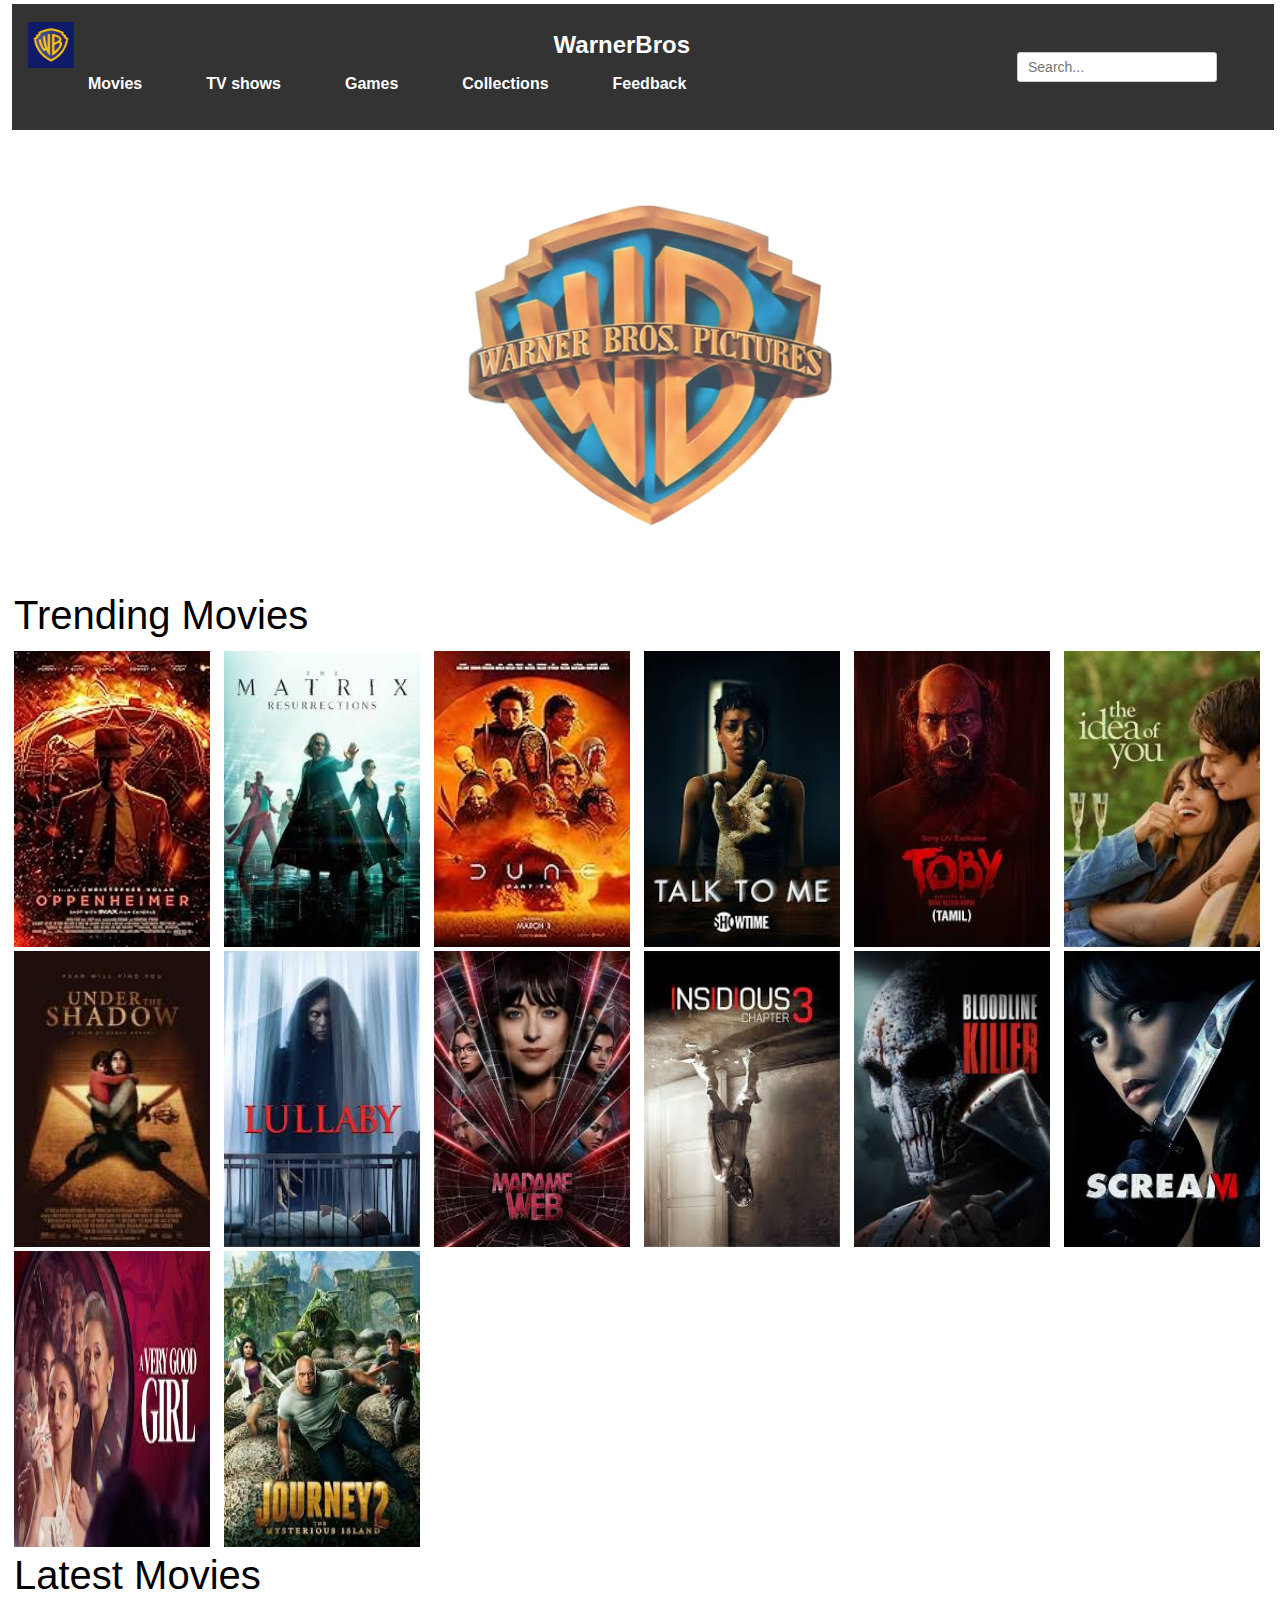
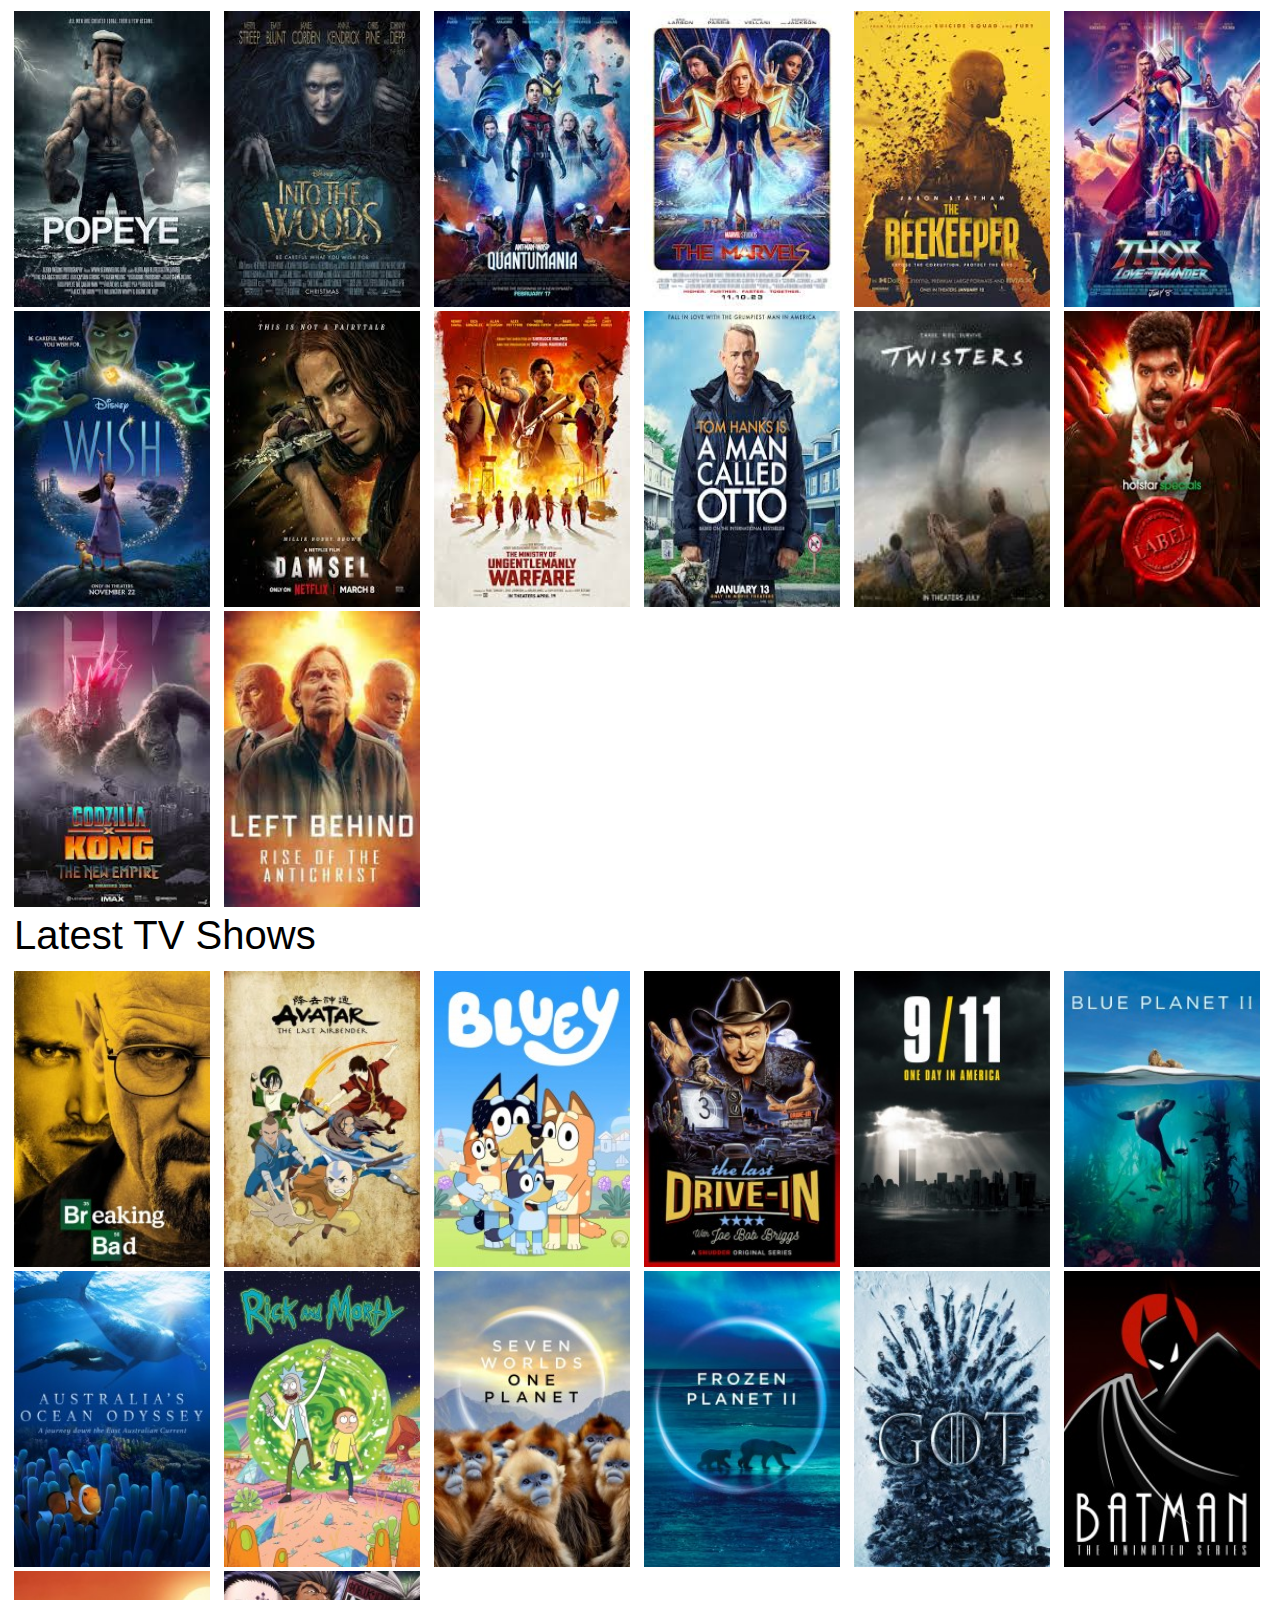
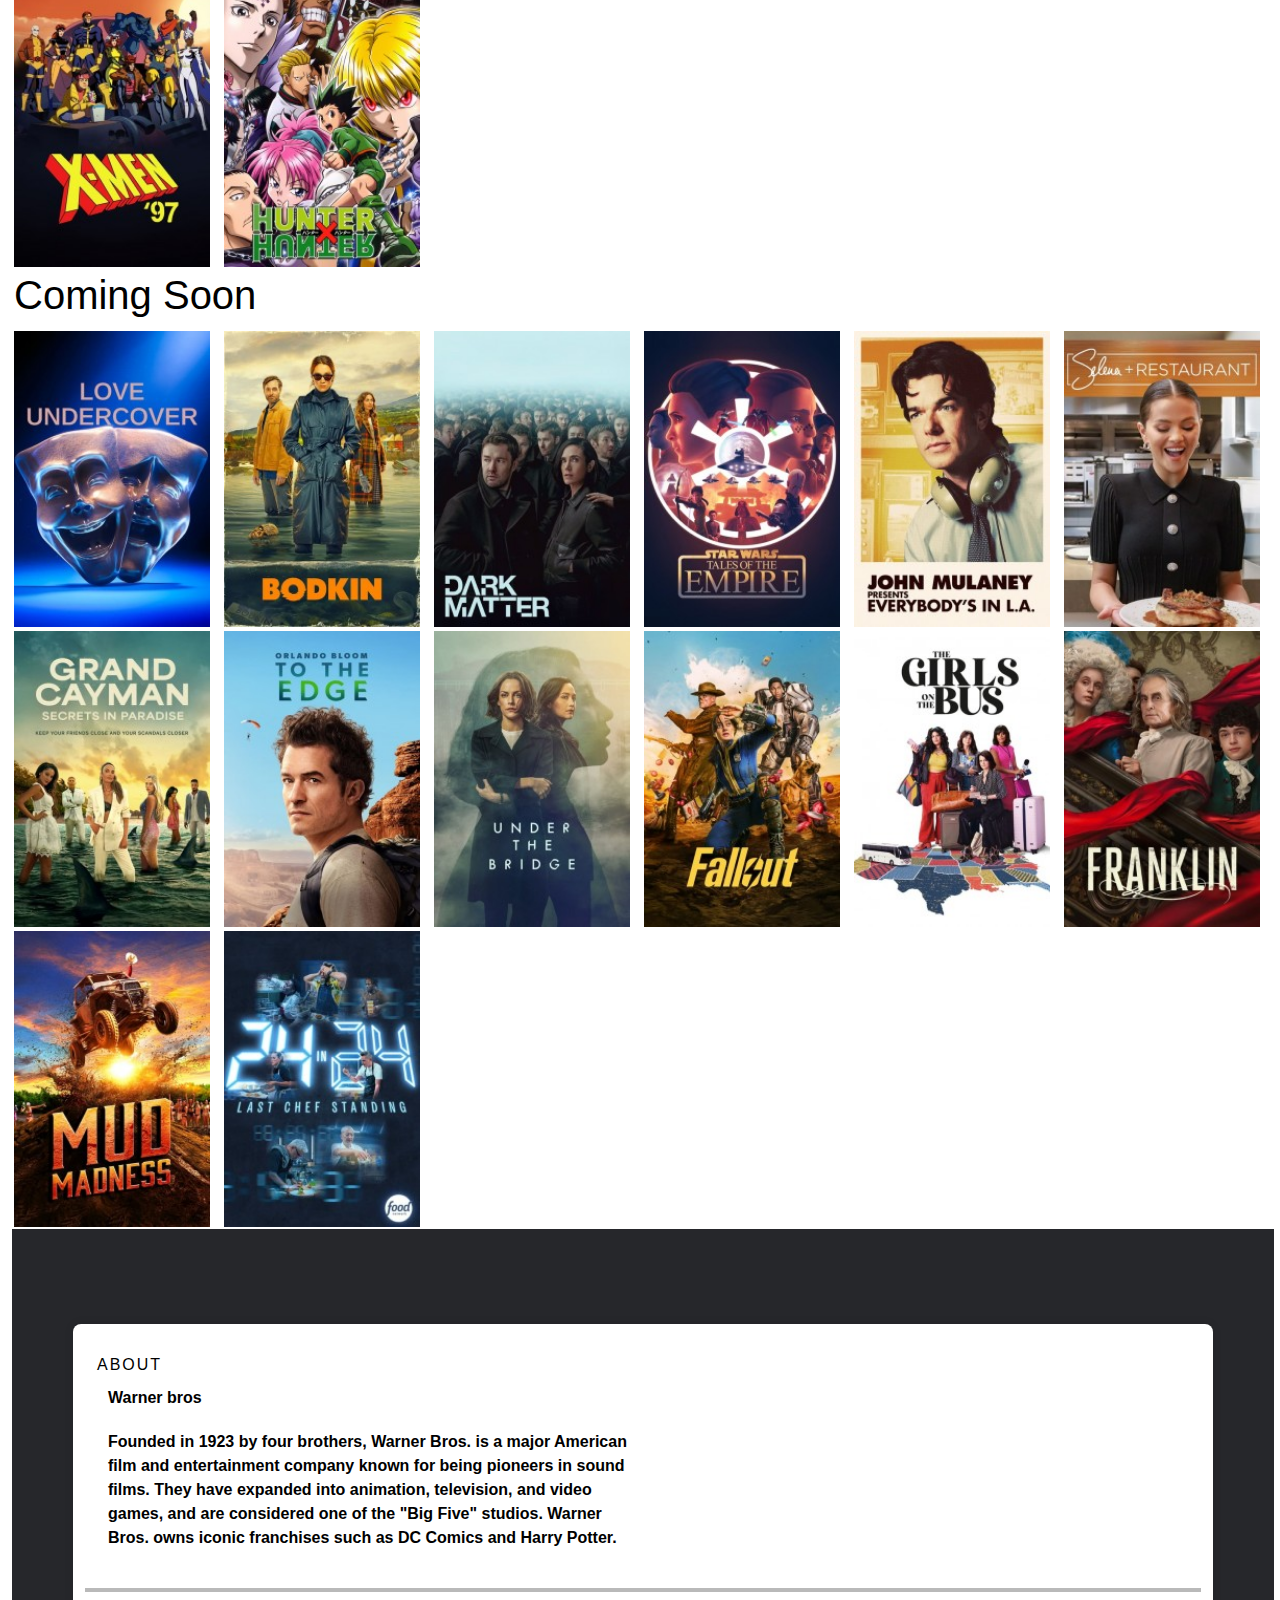
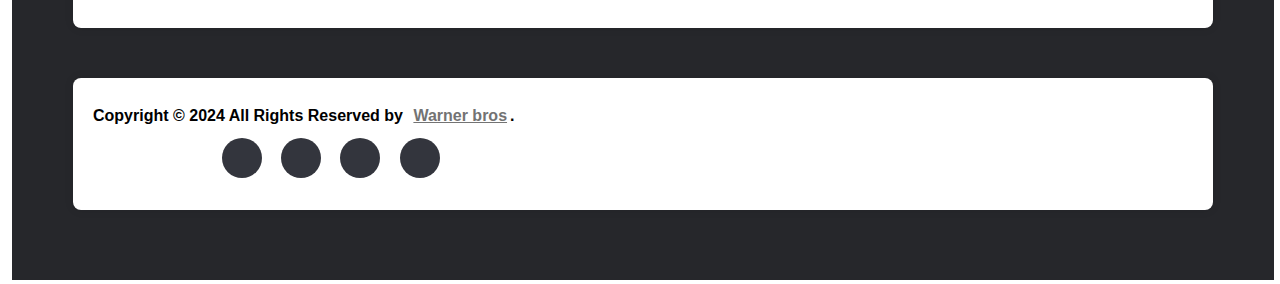
<file: index.html>
<!DOCTYPE html>
<html lang="en">
<head>
    <meta charset="UTF-8">
    <meta http-equiv="X-UA-Compatible" content="IE=edge">
    <meta name="viewport" content="width=device-width, initial-scale=1.0">
    <title>WarnerBros Home</title>
    <link href="style.css" rel="stylesheet"></link>
    <link href="bootstrap-5.0.2-dist\css\bootstrap.min.css" rel="stylesheet">
</head>

<body class="body">
  
  <div class="banner">
    <div class="navbar">
      <img class="logo" src="images/WBLogo.jpg" alt="WarnerBrosLogo">
      <h1><a href="index.html">WarnerBros</a></h1>
      <ul>
        <li><a href="movies.html">Movies</a></li>
        <li><a href="tvshows.html">TV shows</a></li>
        <li><a href="gamesandapps.html">Games</a></li>
        <li><a href="collections.html">Collections</a></li>
        <li><a href="feedback.html">Feedback</a></li>
      </ul>
    </div>
    <div class="Searchbar">
      <form class="search-form" action="#">
        <input type="text" placeholder="Search..." class="search-field">
        <button type="submit" class="search-button">
          <i class="fa fa-search"></i>
        </button>
      </form>
    </div>
  </div>
  
    <section>
    <div class="carousel-container">
      <div class="carousel">
        <video src="videos/warnerbros.mp4" muted autoplay loop class="card-video"></video>
      </div>
    </div>
    </section>
    
    
  
  <h1 style="color:black;">Trending Movies</h1>
	<image src="images/C1.jpg" alt="C1" width="200px" height="300px">
	<image src="images/c2.jpeg" alt="C2" width="200px" height="300px">
	<image src="images/c3.jpeg" alt="C3" width="200px" height="300px">
	<image src="images/c4.jpeg" alt="C4" width="200px" height="300px">
	<image src="images/c5.jpeg" alt="C5" width="200px" height="300px">
	<image src="images/c6.jpeg" alt="C6" width="200px" height="300px">
	<image src="images/c7.jpeg" alt="C7" width="200px" height="300px">
	<image src="images/c8.jpeg" alt="C8" width="200px" height="300px">
	<image src="images/c9.jpeg" alt="C9" width="200px" height="300px">
	<image src="images/c10.jpeg" alt="C10" width="200px" height="300px">
	<image src="images/c11.jpeg" alt="C11" width="200px" height="300px">
	<image src="images/c12.jpeg" alt="C12" width="200px" height="300px">
	<image src="images/c13.jpeg" alt="C13" width="200px" height="300px">
    <image src="images/c14.jpeg" alt="C14" width="200px" height="300px">
	
	    <h1 style="color:black;">Latest Movies</h1>
	<image src="images/D1.jpeg" alt="D1" width="200px" height="300px">
	<image src="images/D2.jpeg" alt="C2" width="200px" height="300px">
	<image src="images/D3.jpeg" alt="C3" width="200px" height="300px">
	<image src="images/D4.jpeg" alt="C4" width="200px" height="300px">
	<image src="images/D5.jpeg" alt="C5" width="200px" height="300px">
	<image src="images/D6.jpeg" alt="C6" width="200px" height="300px">
	<image src="images/D7.jpeg" alt="C7" width="200px" height="300px">
	<image src="images/D8.jpeg" alt="C8" width="200px" height="300px">
	<image src="images/D9.jpeg" alt="C9" width="200px" height="300px">
	<image src="images/D10.jpeg" alt="C10" width="200px" height="300px">
	<image src="images/D11.jpeg" alt="C11" width="200px" height="300px">
	<image src="images/D12.jpeg" alt="C12" width="200px" height="300px">
	<image src="images/D13.jpeg" alt="C13" width="200px" height="300px">
    <image src="images/D14.jpeg" alt="C14" width="200px" height="300px">
	
	<h1 style="color:black;">Latest TV Shows</h1>
	<image src="images/E1.jpeg" alt="E1" width="200px" height="300px">
	<image src="images/E2.jpg" alt="E2" width="200px" height="300px">
	<image src="images/E3.jpg" alt="E3" width="200px" height="300px">
	<image src="images/E4.jpg" alt="E4" width="200px" height="300px">
	<image src="images/E5.jpg" alt="E5" width="200px" height="300px">
	<image src="images/E6.jpg" alt="E6" width="200px" height="300px">
	<image src="images/E7.jpg" alt="E7" width="200px" height="300px">
	<image src="images/E8.jpg" alt="E8" width="200px" height="300px">
	<image src="images/E9.jpg" alt="E9" width="200px" height="300px">
	<image src="images/E10.jpg" alt="E10" width="200px" height="300px">
	<image src="images/E11.jpg" alt="E11" width="200px" height="300px">
	<image src="images/E12.jpg" alt="E12" width="200px" height="300px">
	<image src="images/E13.jpg" alt="E13" width="200px" height="300px">
    <image src="images/E14.jpg" alt="E14" width="200px" height="300px">
	
	<h1 style="color:black;">Coming Soon</h1>
	<image src="images/F1.jpg" alt="C1" width="200px" height="300px">
	<image src="images/F2.jpg" alt="C2" width="200px" height="300px">
	<image src="images/F3.jpg" alt="C3" width="200px" height="300px">
	<image src="images/F4.jpg" alt="C4" width="200px" height="300px">
	<image src="images/F5.jpg" alt="C5" width="200px" height="300px">
	<image src="images/F6.jpg" alt="C6" width="200px" height="300px">
	<image src="images/F7.jpg" alt="C7" width="200px" height="300px">
	<image src="images/F8.jpg" alt="C8" width="200px" height="300px">
	<image src="images/F9.jpg" alt="C9" width="200px" height="300px">
	<image src="images/F10.jpg" alt="C10" width="200px" height="300px">
	<image src="images/F11.jpg" alt="C11" width="200px" height="300px">
	<image src="images/F12.jpg" alt="C12" width="200px" height="300px">
	<image src="images/F13.jpg" alt="C13" width="200px" height="300px">
    <image src="images/F14.jpg" alt="C14" width="200px" height="300px">
	
	<!-- Site footer -->
    <footer class="site-footer">
      <div class="container">
        <div class="row">
          <div class="col-sm-12 col-md-6">
            <h6>About</h6>
            <p class="text-justify" style="color:black;">Warner bros</p>
			<p class="text-justify" style="color:black;">Founded in 1923 by four brothers, 
			Warner Bros. is a major American film and entertainment company known for being pioneers in sound films. They have expanded into animation, television, and video games, and are considered one of the "Big Five" studios. Warner Bros. owns iconic franchises such as DC Comics and Harry Potter.</p> 
          </div>
        </div>
        <hr>
      </div>
      <div class="container">
        <div class="row">
          <div class="col-md-8 col-sm-6 col-xs-12">
            <p class="copyright-text" style="color:black;">Copyright &copy; 2024 All Rights Reserved by 
         <a href="#">Warner bros</a>.
            </p>
          </div>

          <div class="col-md-4 col-sm-6 col-xs-12">
            <ul class="social-icons">
              <li><a class="facebook" href="#"><i class="fa fa-facebook"></i></a></li>
              <li><a class="twitter" href="#"><i class="fa fa-twitter"></i></a></li>
              <li><a class="dribbble" href="#"><i class="fa fa-dribbble"></i></a></li>
              <li><a class="linkedin" href="#"><i class="fa fa-linkedin"></i></a></li>   
            </ul>
          </div>
        </div>
      </div>
</footer>

  

</html>
</file>
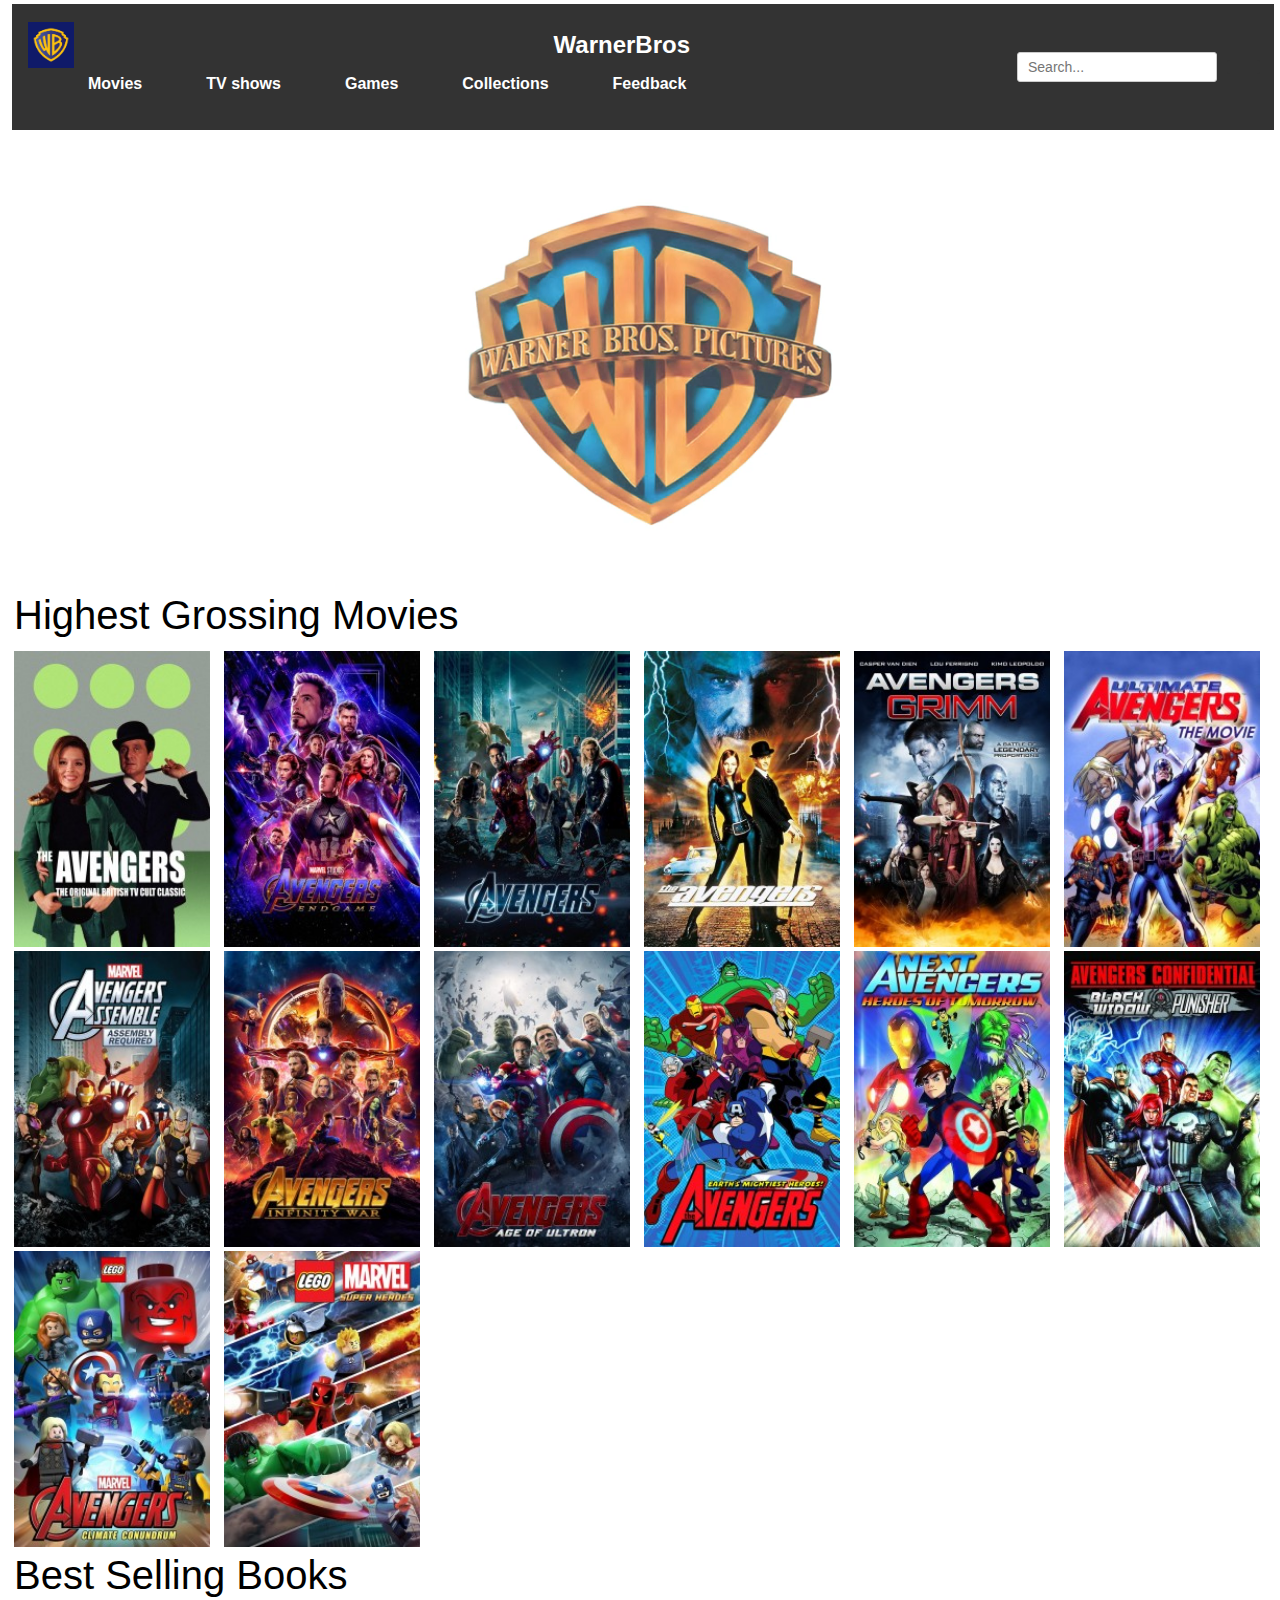
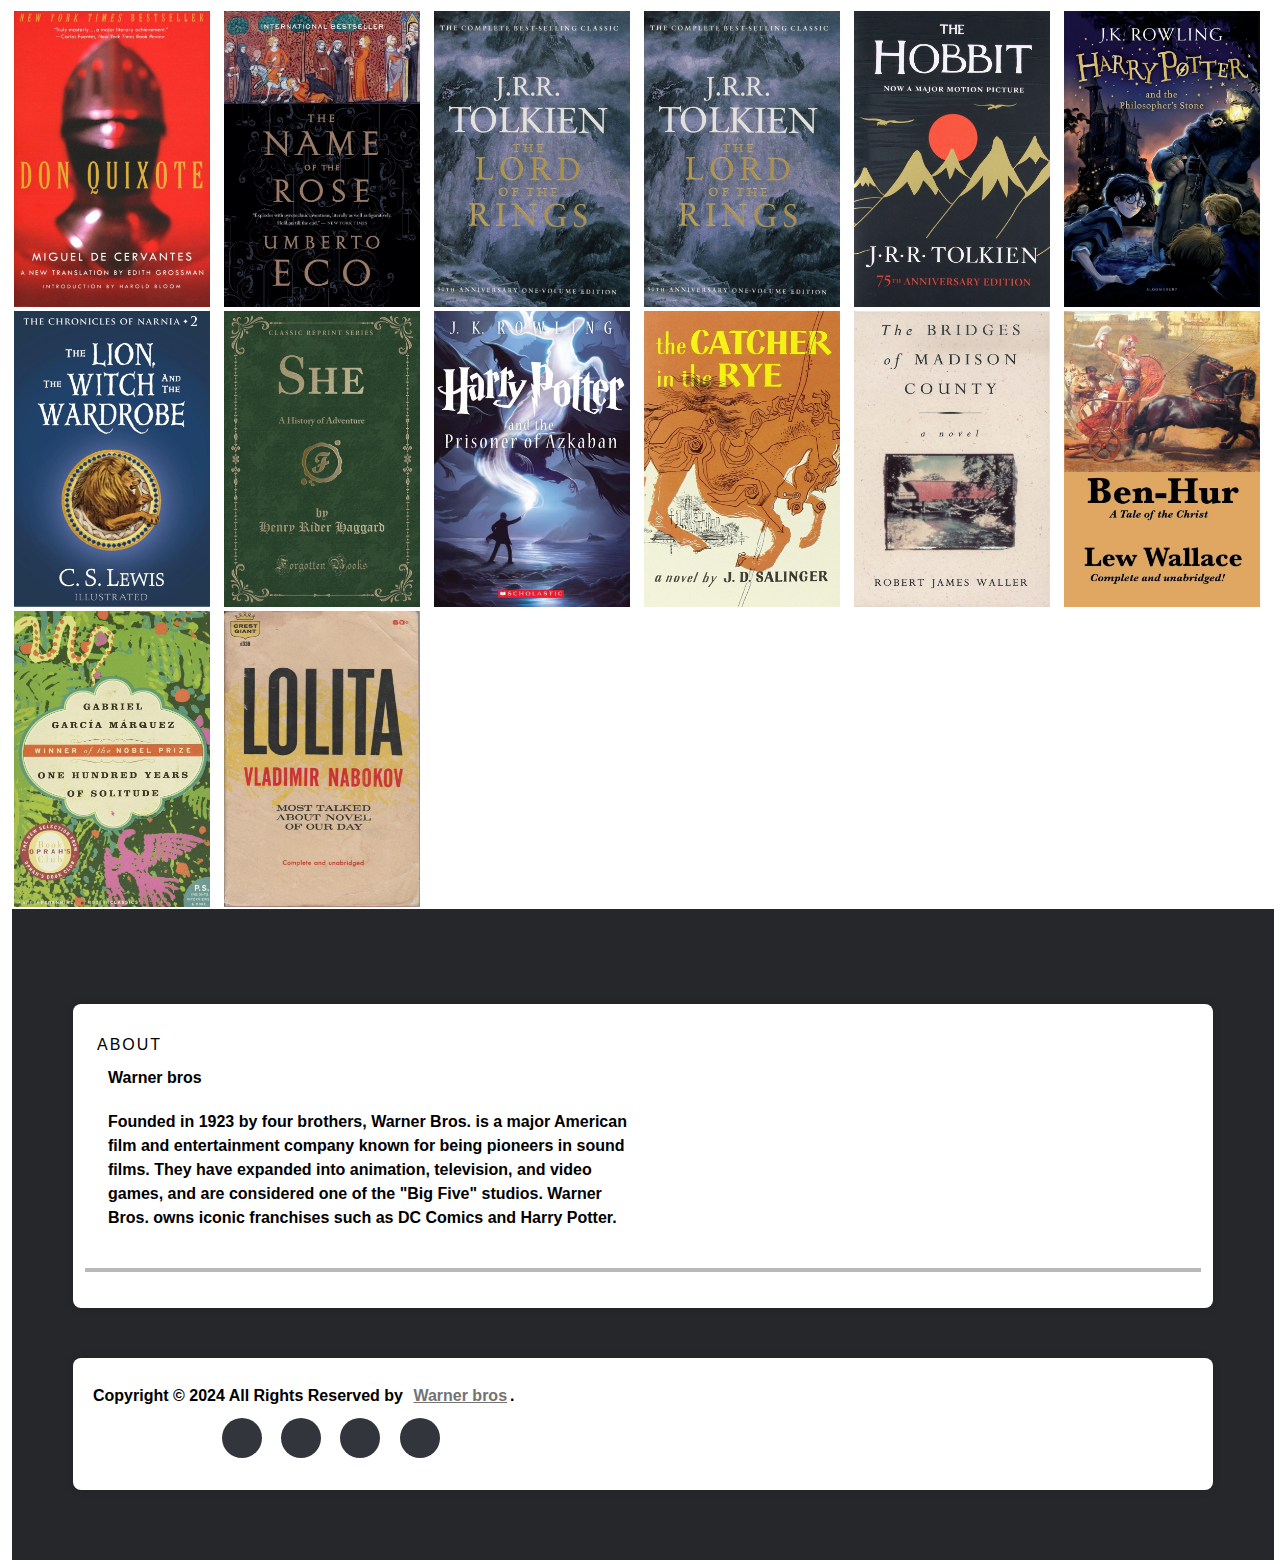
<file: collections.html>
<!DOCTYPE html>
<html lang="en">
<head>
    <meta charset="UTF-8">
    <meta http-equiv="X-UA-Compatible" content="IE=edge">
    <meta name="viewport" content="width=device-width, initial-scale=1.0">
    <title>Collections</title>
    <link href="style.css" rel="stylesheet"></link>
    <link href="bootstrap-5.0.2-dist\css\bootstrap.min.css" rel="stylesheet">
</head>
<body class="body">
  
  <div class="banner">
    <div class="navbar">
      <img class="logo" src="images/WBLogo.jpg" alt="WarnerBrosLogo">
      <h1><a href="index.html">WarnerBros</a></h1>
      <ul>
        <li><a href="movies.html">Movies</a></li>
        <li><a href="tvshows.html">TV shows</a></li>
        <li><a href="gamesandapps.html">Games</a></li>
        <li><a href="collections.html">Collections</a></li>
        <li><a href="feedback.html">Feedback</a></li>
      </ul>
    </div>
    <div class="Searchbar">
      <form class="search-form" action="#">
        <input type="text" placeholder="Search..." class="search-field">
        <button type="submit" class="search-button">
          <i class="fa fa-search"></i>
        </button>
      </form>
    </div>
  </div>

  <section>
    <div class="carousel-container">
      <div class="carousel">
        <video src="videos/warnerbros.mp4" muted autoplay loop class="card-video"></video>
      </div>
    </div>
    </section>
    
    
  
  <h1 style="color:black;">Highest Grossing Movies</h1>
	<image src="images/m1.jpg" alt="C1" width="200px" height="300px">
	<image src="images/m2.jpg" alt="C2" width="200px" height="300px">
	<image src="images/m3.jpg" alt="C3" width="200px" height="300px">
	<image src="images/m4.jpg" alt="C4" width="200px" height="300px">
	<image src="images/m5.jpg" alt="C5" width="200px" height="300px">
	<image src="images/m6.jpg" alt="C6" width="200px" height="300px">
	<image src="images/m7.jpg" alt="C7" width="200px" height="300px">
	<image src="images/m8.jpg" alt="C8" width="200px" height="300px">
	<image src="images/m9.jpg" alt="C9" width="200px" height="300px">
	<image src="images/m10.jpg" alt="C10" width="200px" height="300px">
	<image src="images/m11.jpg" alt="C11" width="200px" height="300px">
	<image src="images/m12.jpg" alt="C12" width="200px" height="300px">
	<image src="images/m13.jpg" alt="C13" width="200px" height="300px">
    <image src="images/m14.jpg" alt="C14" width="200px" height="300px">
	
	  <h1 style="color:black;">Best Selling Books</h1>
	<image src="images/p1.jpg" alt="C1" width="200px" height="300px">
	<image src="images/p2.jpg" alt="C2" width="200px" height="300px">
	<image src="images/p3.jpg" alt="C3" width="200px" height="300px">
	<image src="images/p4.jpg" alt="C4" width="200px" height="300px">
	<image src="images/p5.jpg" alt="C5" width="200px" height="300px">
	<image src="images/p6.jpg" alt="C6" width="200px" height="300px">
	<image src="images/p7.jpg" alt="C7" width="200px" height="300px">
	<image src="images/p8.jpg" alt="C8" width="200px" height="300px">
	<image src="images/p9.jpg" alt="C9" width="200px" height="300px">
	<image src="images/p10.jpg" alt="C10" width="200px" height="300px">
	<image src="images/p11.jpg" alt="C11" width="200px" height="300px">
	<image src="images/p12.jpg" alt="C12" width="200px" height="300px">
	<image src="images/p13.jpg" alt="C13" width="200px" height="300px">
    <image src="images/p14.jpg" alt="C14" width="200px" height="300px">
	
	
	
	<!-- Site footer -->
    <footer class="site-footer">
      <div class="container">
        <div class="row">
          <div class="col-sm-12 col-md-6">
            <h6>About</h6>
            <p class="text-justify" style="color:black;">Warner bros</p>
			<p class="text-justify" style="color:black;">Founded in 1923 by four brothers, 
			Warner Bros. is a major American film and entertainment company known for being pioneers in sound films. They have expanded into animation, television, and video games, and are considered one of the "Big Five" studios. Warner Bros. owns iconic franchises such as DC Comics and Harry Potter.</p> 
          </div>
        </div>
        <hr>
      </div>
      <div class="container">
        <div class="row">
          <div class="col-md-8 col-sm-6 col-xs-12">
            <p class="copyright-text" style="color:black;">Copyright &copy; 2024 All Rights Reserved by 
         <a href="#">Warner bros</a>.
            </p>
          </div>

          <div class="col-md-4 col-sm-6 col-xs-12">
            <ul class="social-icons">
              <li><a class="facebook" href="#"><i class="fa fa-facebook"></i></a></li>
              <li><a class="twitter" href="#"><i class="fa fa-twitter"></i></a></li>
              <li><a class="dribbble" href="#"><i class="fa fa-dribbble"></i></a></li>
              <li><a class="linkedin" href="#"><i class="fa fa-linkedin"></i></a></li>   
            </ul>
          </div>
        </div>
      </div>
</footer>

</html>
</file>
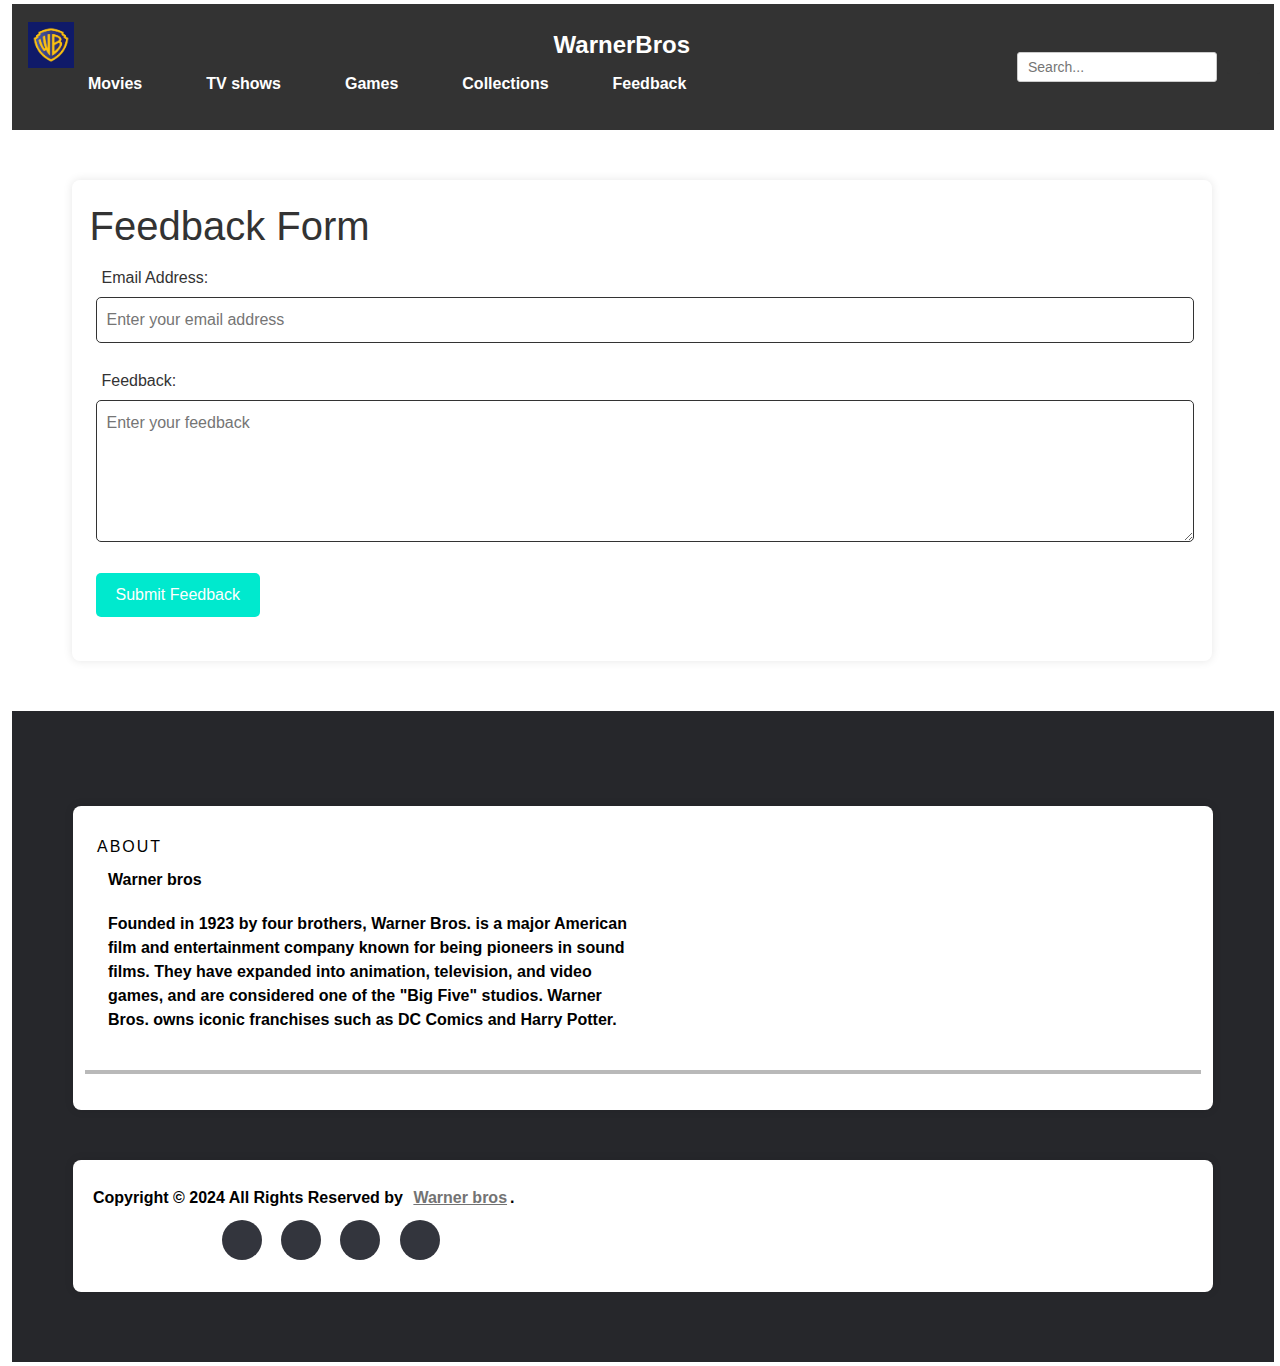
<file: feedback.html>
<!DOCTYPE html>
<html lang="en">
<head>
    <meta charset="UTF-8">
    <meta http-equiv="X-UA-Compatible" content="IE=edge">
    <meta name="viewport" content="width=device-width, initial-scale=1.0">
    <title>Collections</title>
    <link href="style.css" rel="stylesheet"></link>
    <link href="bootstrap-5.0.2-dist\css\bootstrap.min.css" rel="stylesheet">
</head>
<body class="body">  
  <div class="banner">
    <div class="navbar">
      <img class="logo" src="images/WBLogo.jpg" alt="WarnerBrosLogo">
      <h1><a href="index.html">WarnerBros</a></h1>
      <ul>
        <li><a href="movies.html">Movies</a></li>
        <li><a href="tvshows.html">TV shows</a></li>
        <li><a href="gamesandapps.html">Games</a></li>
        <li><a href="collections.html">Collections</a></li>
        <li><a href="feedback.html">Feedback</a></li>
      </ul>
    </div>
    <div class="Searchbar">
      <form class="search-form" action="#">
        <input type="text" placeholder="Search..." class="search-field">
        <button type="submit" class="search-button">
          <i class="fa fa-search"></i>
        </button>
      </form>
    </div>
  </div>
  <div class="container">
    <h1>Feedback Form</h1>
    <form id="feedbackForm" action="#" method="POST">
        <div class="form-group">
            <label for="email">Email Address:</label>
            <input type="email" id="email" name="email" placeholder="Enter your email address" required>
        </div>
        <div class="form-group">
            <label for="feedback">Feedback:</label>
            <textarea id="feedback" name="feedback" rows="5" placeholder="Enter your feedback"></textarea>
        </div>
        <div class="form-group">
            <input type="submit" value="Submit Feedback">
        </div>
    </form>
  </div>
  <script src="bootstrap-5.0.2-dist\js\bootstrap.min.js"></script> 
</body>

<!-- Site footer -->
    <footer class="site-footer">
      <div class="container">
        <div class="row">
          <div class="col-sm-12 col-md-6">
            <h6>About</h6>
            <p class="text-justify" style="color:black;">Warner bros</p>
			<p class="text-justify" style="color:black;">Founded in 1923 by four brothers, 
			Warner Bros. is a major American film and entertainment company known for being pioneers in sound films. They have expanded into animation, television, and video games, and are considered one of the "Big Five" studios. Warner Bros. owns iconic franchises such as DC Comics and Harry Potter.</p> 
          </div>
        </div>
        <hr>
      </div>
      <div class="container">
        <div class="row">
          <div class="col-md-8 col-sm-6 col-xs-12">
            <p class="copyright-text" style="color:black;">Copyright &copy; 2024 All Rights Reserved by 
         <a href="#">Warner bros</a>.
            </p>
          </div>

          <div class="col-md-4 col-sm-6 col-xs-12">
            <ul class="social-icons">
              <li><a class="facebook" href="#"><i class="fa fa-facebook"></i></a></li>
              <li><a class="twitter" href="#"><i class="fa fa-twitter"></i></a></li>
              <li><a class="dribbble" href="#"><i class="fa fa-dribbble"></i></a></li>
              <li><a class="linkedin" href="#"><i class="fa fa-linkedin"></i></a></li>   
            </ul>
          </div>
        </div>
      </div>
</footer>

</html>
</file>
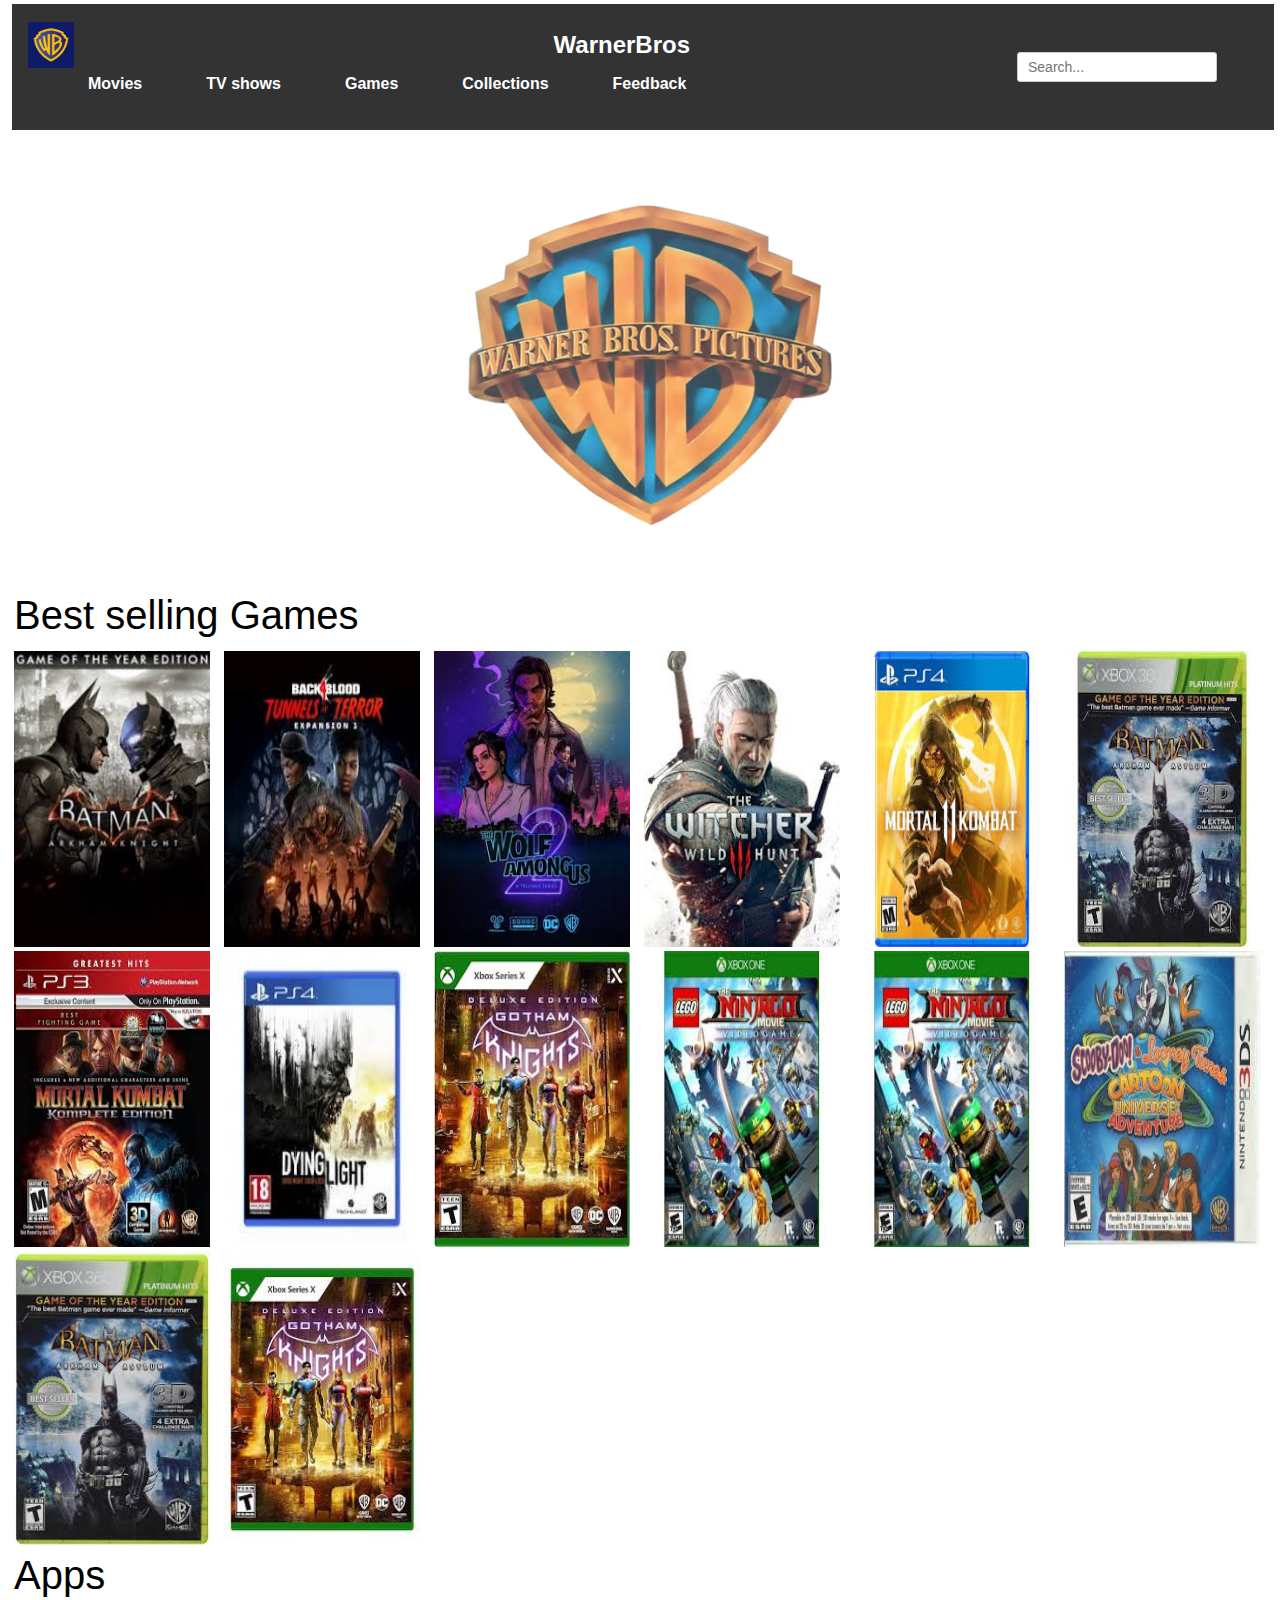
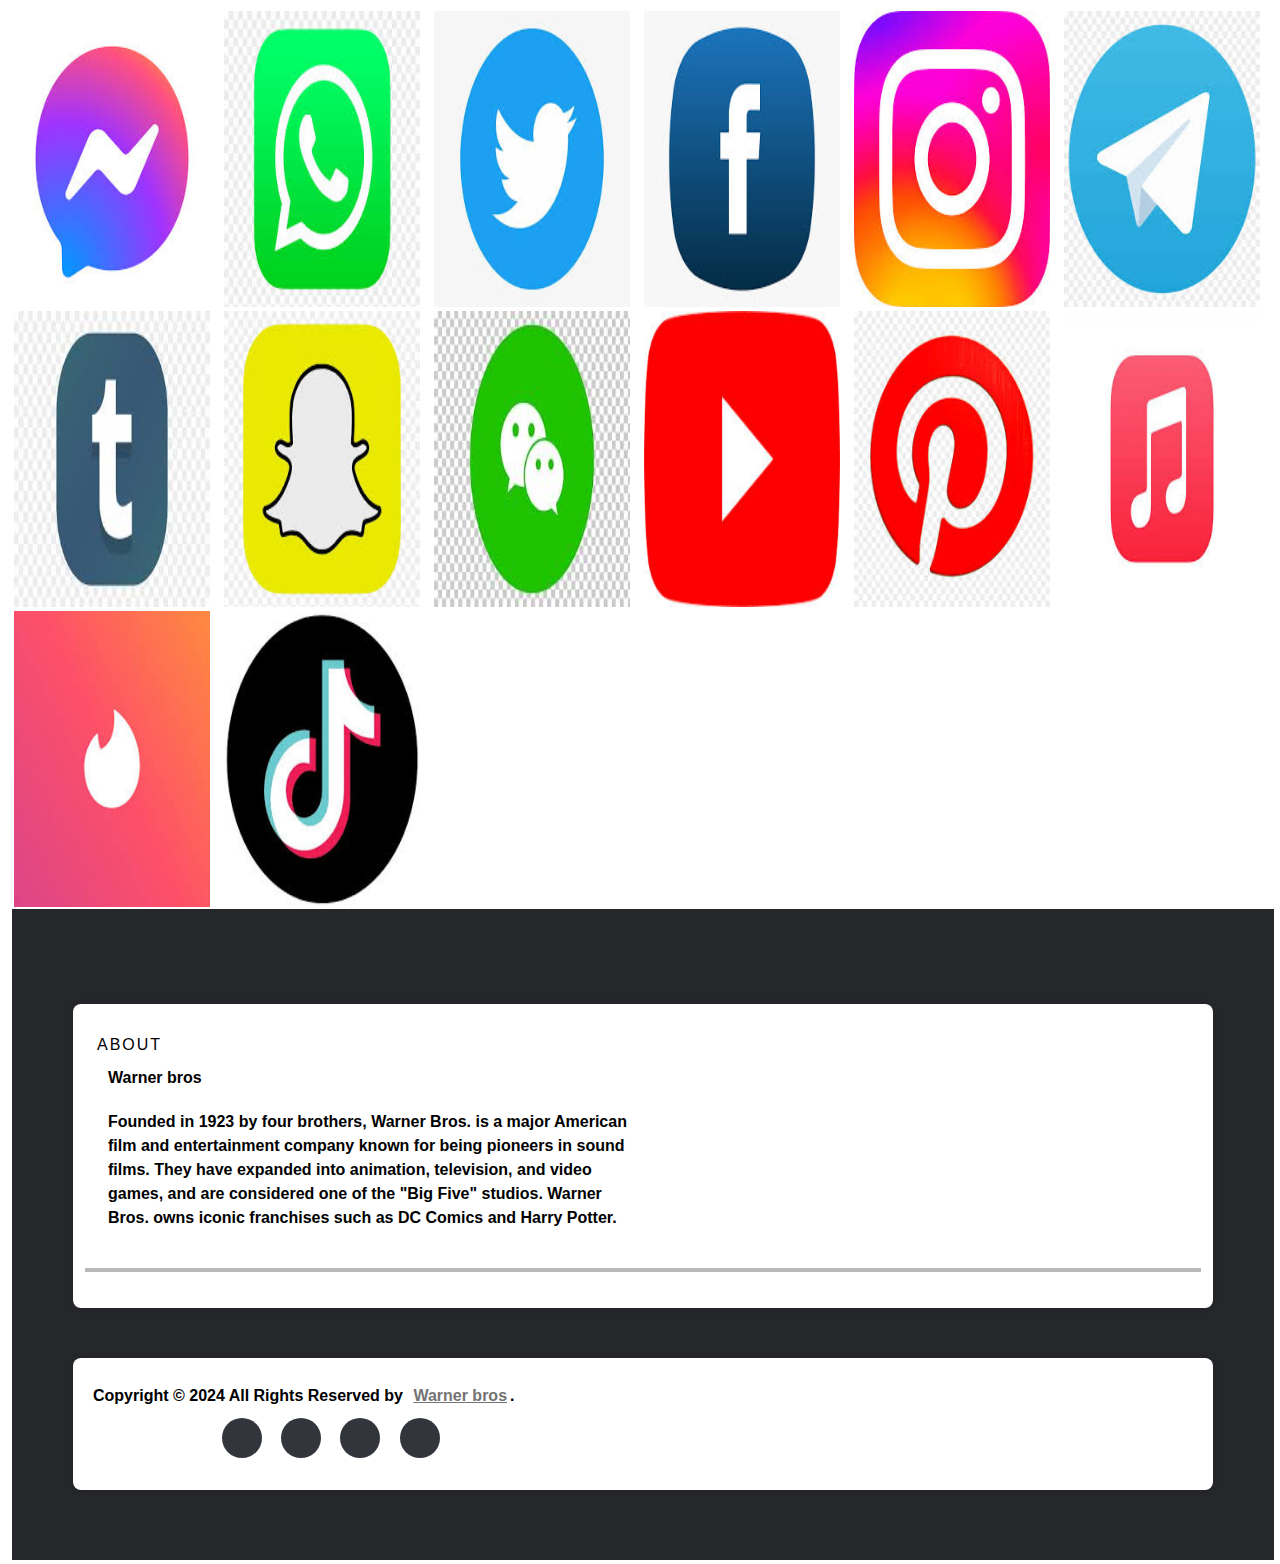
<file: gamesandapps.html>
<!DOCTYPE html>
<html lang="en">
<head>
    <meta charset="UTF-8">
    <meta http-equiv="X-UA-Compatible" content="IE=edge">
    <meta name="viewport" content="width=device-width, initial-scale=1.0">
    <title>Games&Apps</title>
    <link href="style.css" rel="stylesheet"></link>
    <link href="bootstrap-5.0.2-dist\css\bootstrap.min.css" rel="stylesheet">
</head>
<body class="body">
  <div class="banner">
    <div class="navbar">
      <img class="logo" src="images/WBLogo.jpg" alt="WarnerBrosLogo">
      <h1><a href="index.html">WarnerBros</a></h1>
      <ul>
        <li><a href="movies.html">Movies</a></li>
        <li><a href="tvshows.html">TV shows</a></li>
        <li><a href="gamesandapps.html">Games</a></li>
        <li><a href="collections.html">Collections</a></li>
        <li><a href="feedback.html">Feedback</a></li>
      </ul>
    </div>
    <div class="Searchbar">
      <form class="search-form" action="#">
        <input type="text" placeholder="Search..." class="search-field">
        <button type="submit" class="search-button">
          <i class="fa fa-search"></i>
        </button>
      </form>
    </div>
  </div>

  <section>
    <div class="carousel-container">
      <div class="carousel">
        <video src="videos/warnerbros.mp4" muted autoplay loop class="card-video"></video>
      </div>
    </div>
    </section>
    
    
  
  <h1 style="color:black;">Best selling Games</h1>
	<image src="images/t1.jpeg" alt="C1" width="200px" height="300px">
	<image src="images/t2.jpeg" alt="C2" width="200px" height="300px">
	<image src="images/t3.jpeg" alt="C3" width="200px" height="300px">
	<image src="images/t4.jpeg" alt="C4" width="200px" height="300px">
	<image src="images/t5.jpeg" alt="C5" width="200px" height="300px">
	<image src="images/t6.jpeg" alt="C6" width="200px" height="300px">
	<image src="images/t7.jpeg" alt="C7" width="200px" height="300px">
	<image src="images/t8.jpeg" alt="C8" width="200px" height="300px">
	<image src="images/t9.jpeg" alt="C9" width="200px" height="300px">
	<image src="images/t10.jpeg" alt="C10" width="200px" height="300px">
	<image src="images/t11.jpeg" alt="C11" width="200px" height="300px">
	<image src="images/t12.jpeg" alt="C12" width="200px" height="300px">
	<image src="images/t13.jpeg" alt="C13" width="200px" height="300px">
    <image src="images/t14.jpeg" alt="C14" width="200px" height="300px">
	
	  <h1 style="color:black;">Apps</h1>
	<image src="images/n1.jpeg" alt="C1" width="200px" height="300px">
	<image src="images/n2.jpeg" alt="C2" width="200px" height="300px">
	<image src="images/n3.jpeg" alt="C3" width="200px" height="300px">
	<image src="images/n4.jpeg" alt="C4" width="200px" height="300px">
	<image src="images/n5.jpeg" alt="C5" width="200px" height="300px">
	<image src="images/n6.jpeg" alt="C6" width="200px" height="300px">
	<image src="images/n7.jpeg" alt="C7" width="200px" height="300px">
	<image src="images/n8.jpeg" alt="C8" width="200px" height="300px">
	<image src="images/n9.jpeg" alt="C9" width="200px" height="300px">
	<image src="images/n10.jpeg" alt="C10" width="200px" height="300px">
	<image src="images/n11.jpeg" alt="C11" width="200px" height="300px">
	<image src="images/n12.jpeg" alt="C12" width="200px" height="300px">
	<image src="images/n13.jpeg" alt="C13" width="200px" height="300px">
    <image src="images/n14.jpeg" alt="C14" width="200px" height="300px">
	
	
	<!-- Site footer -->
    <footer class="site-footer">
      <div class="container">
        <div class="row">
          <div class="col-sm-12 col-md-6">
            <h6>About</h6>
            <p class="text-justify" style="color:black;">Warner bros</p>
			<p class="text-justify" style="color:black;">Founded in 1923 by four brothers, 
			Warner Bros. is a major American film and entertainment company known for being pioneers in sound films. They have expanded into animation, television, and video games, and are considered one of the "Big Five" studios. Warner Bros. owns iconic franchises such as DC Comics and Harry Potter.</p> 
          </div>
        </div>
        <hr>
      </div>
      <div class="container">
        <div class="row">
          <div class="col-md-8 col-sm-6 col-xs-12">
            <p class="copyright-text" style="color:black;">Copyright &copy; 2024 All Rights Reserved by 
         <a href="#">Warner bros</a>.
            </p>
          </div>

          <div class="col-md-4 col-sm-6 col-xs-12">
            <ul class="social-icons">
              <li><a class="facebook" href="#"><i class="fa fa-facebook"></i></a></li>
              <li><a class="twitter" href="#"><i class="fa fa-twitter"></i></a></li>
              <li><a class="dribbble" href="#"><i class="fa fa-dribbble"></i></a></li>
              <li><a class="linkedin" href="#"><i class="fa fa-linkedin"></i></a></li>   
            </ul>
          </div>
        </div>
      </div>
</footer>

</html>
</file>
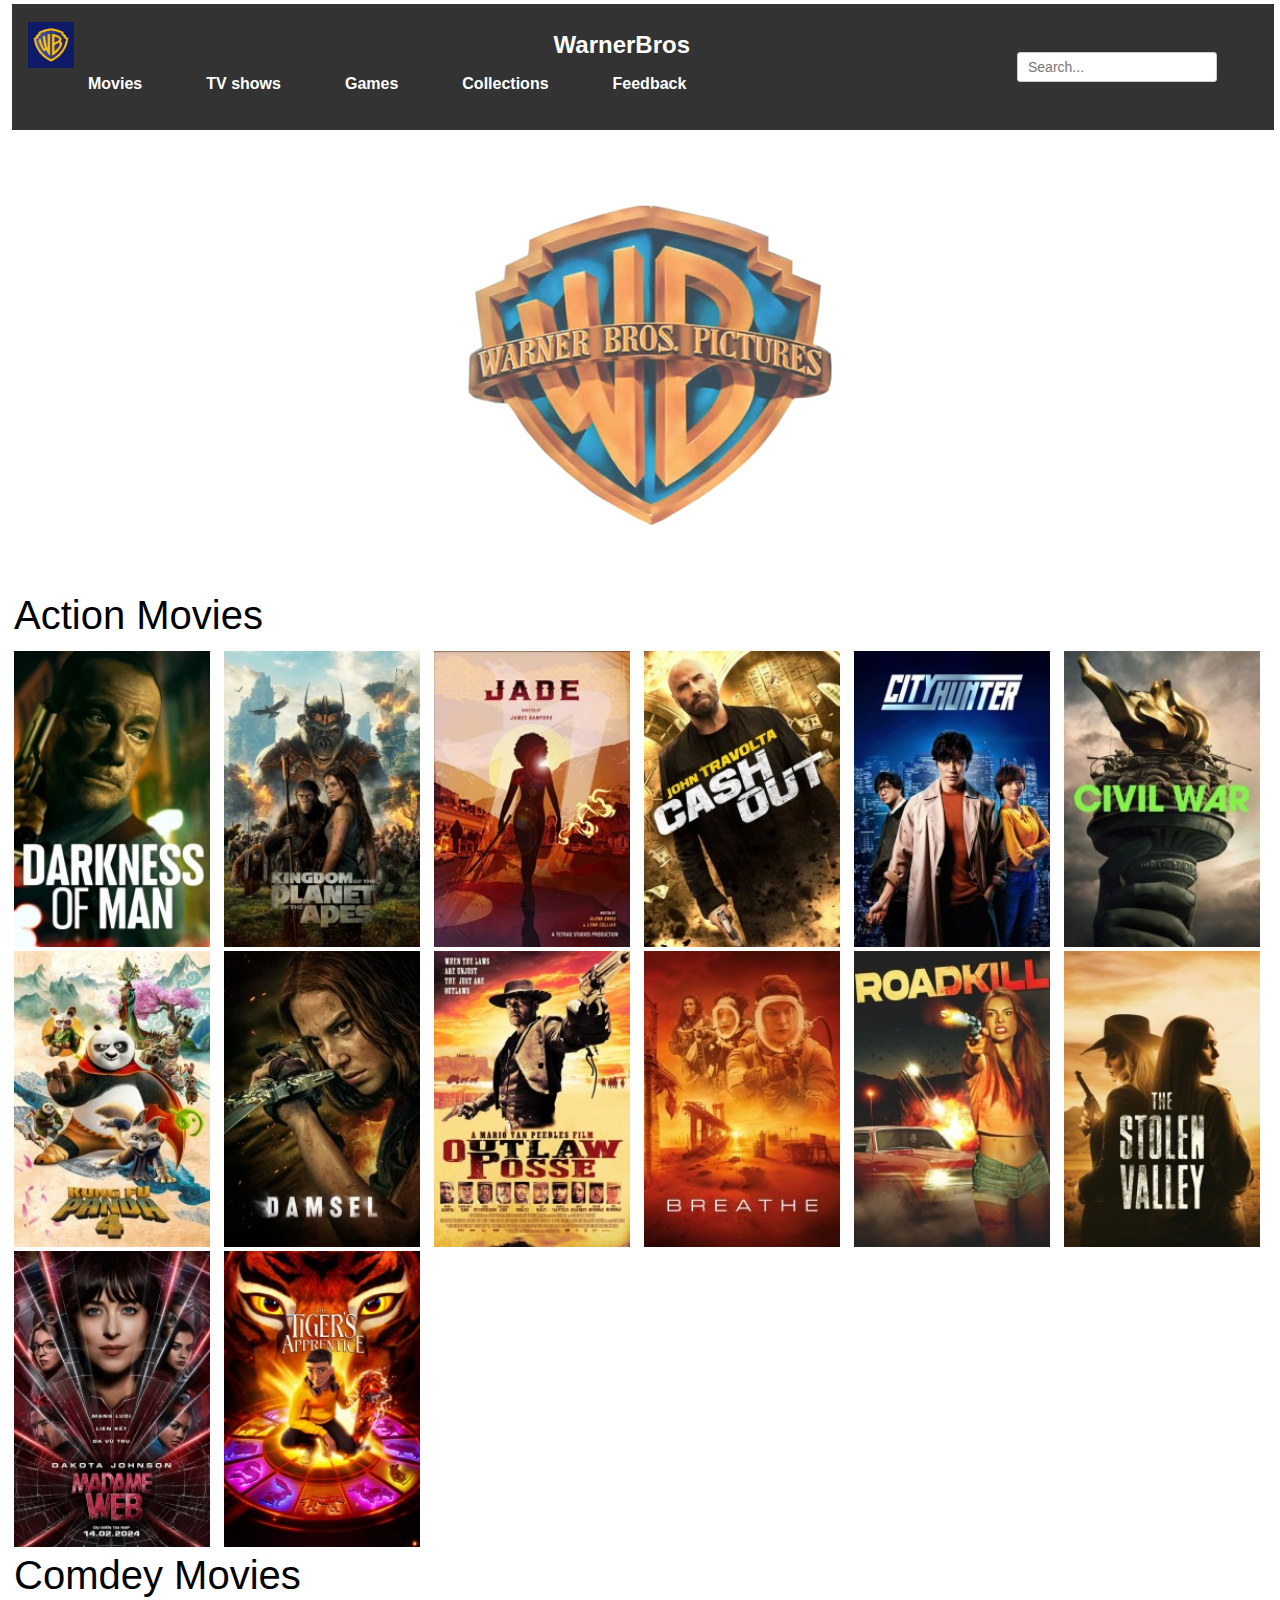
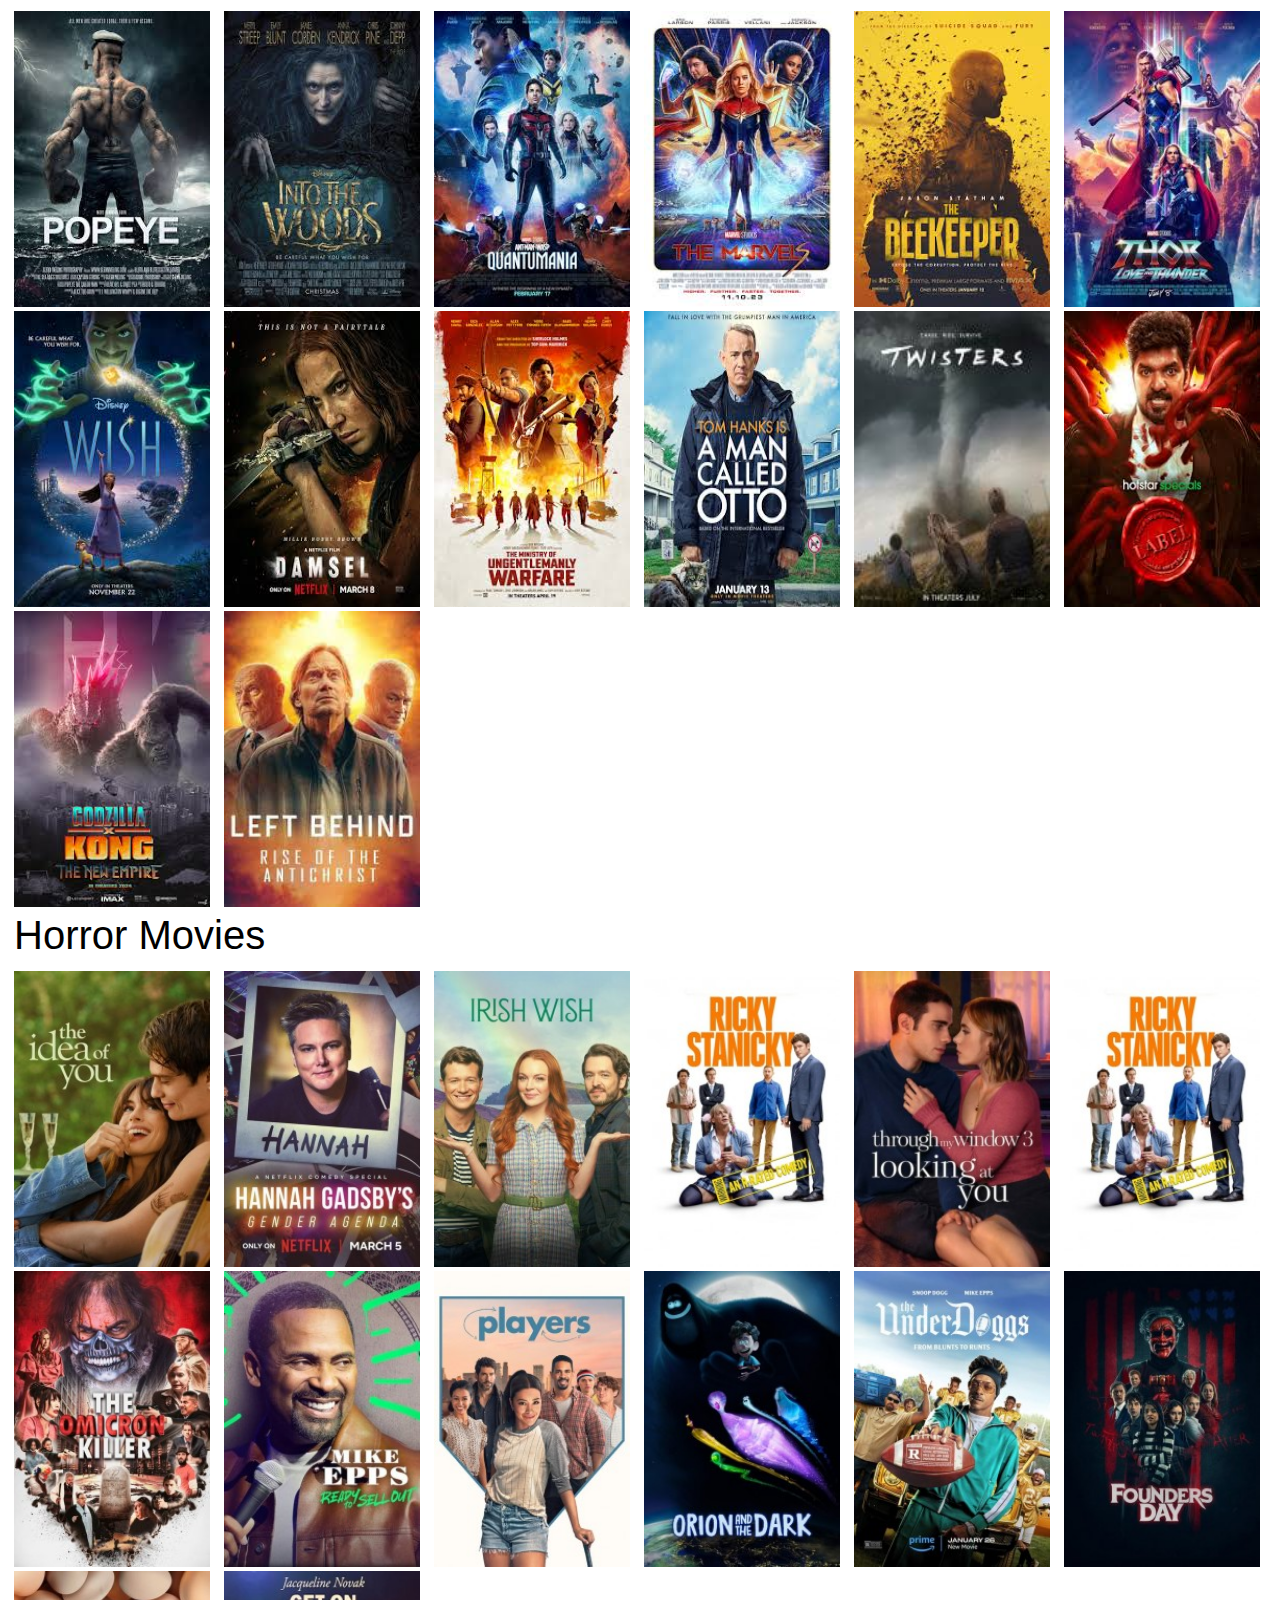
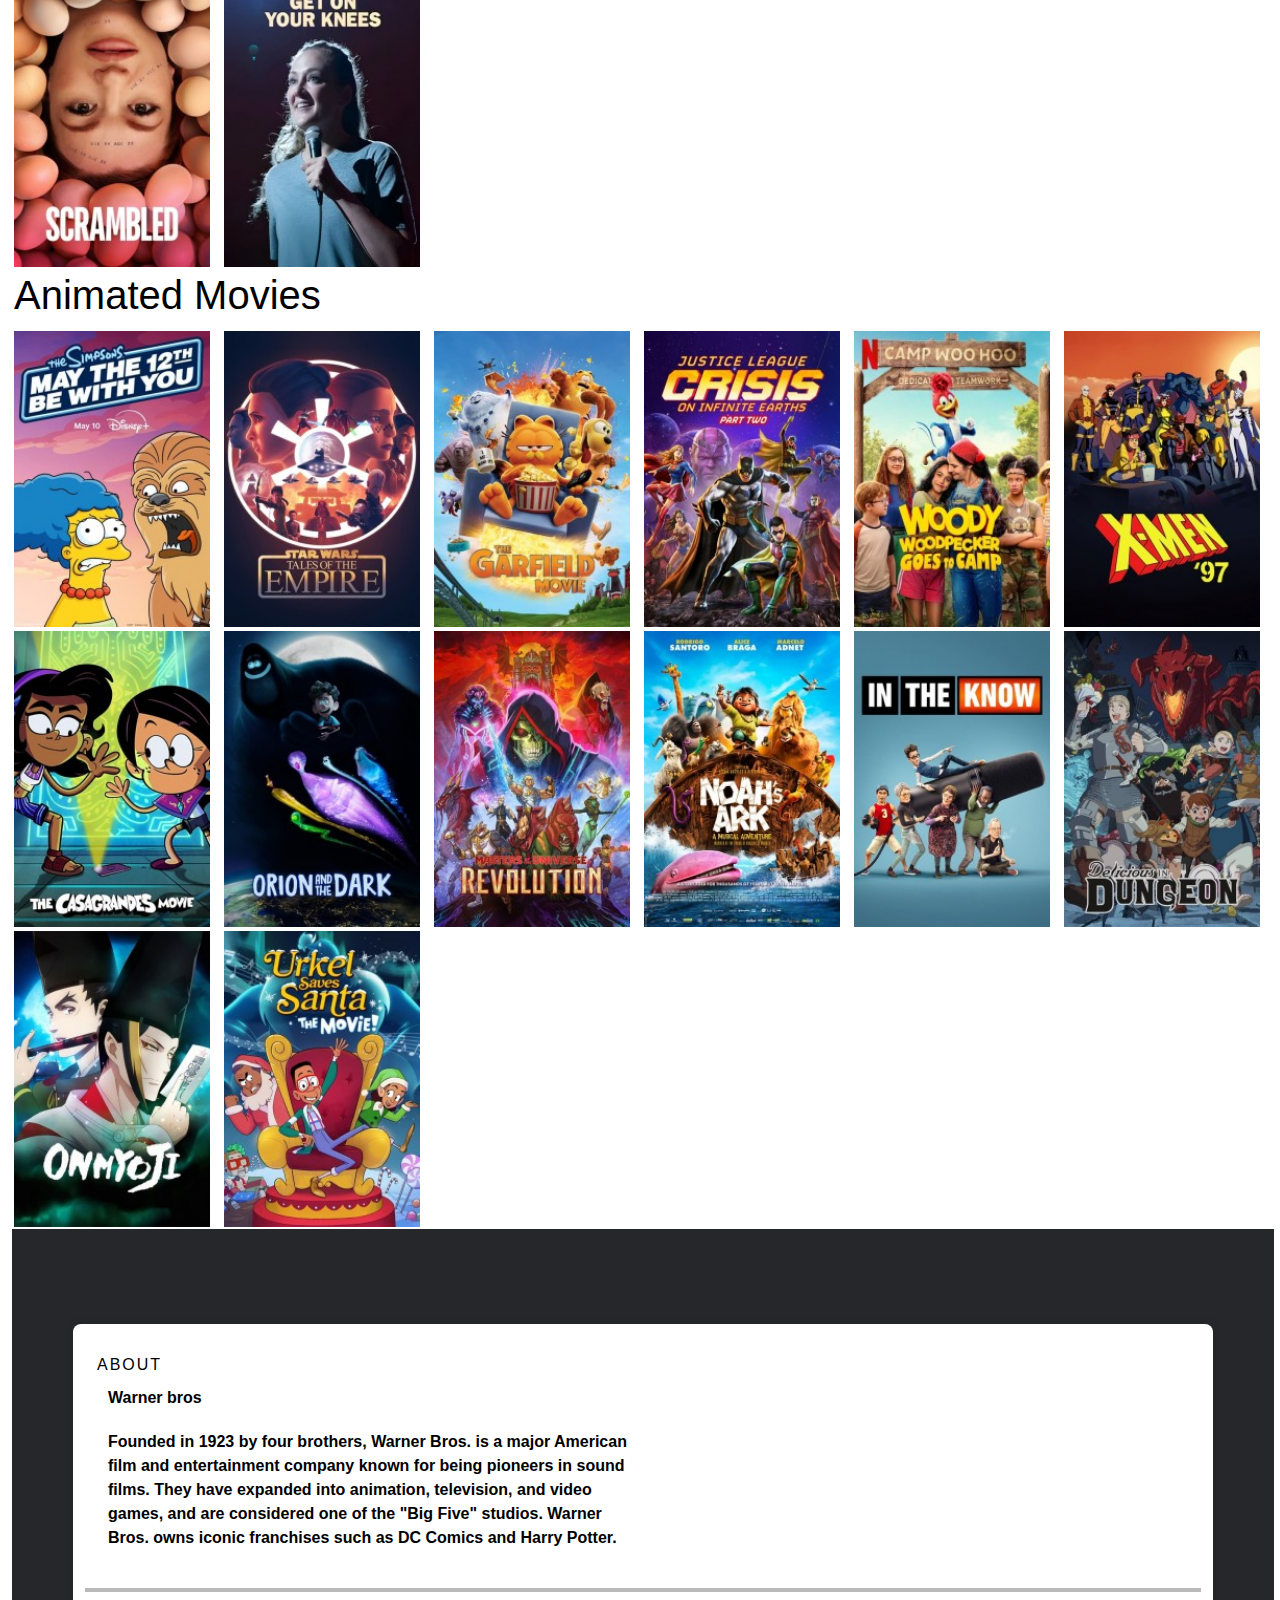
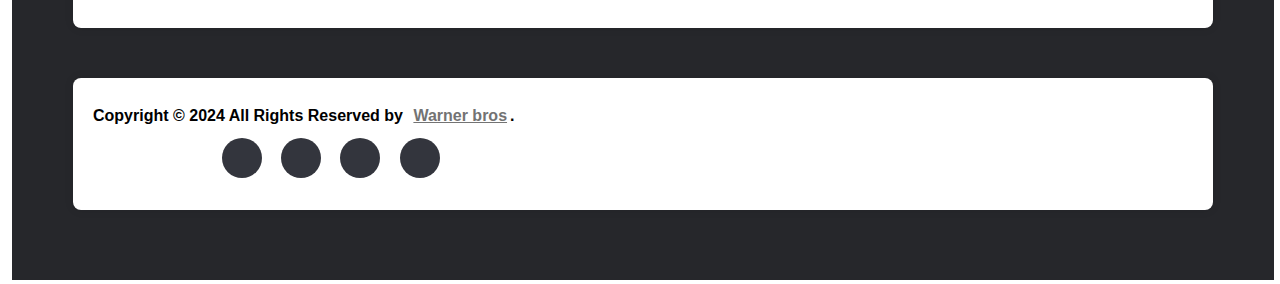
<file: movies.html>
<!DOCTYPE html>
<html lang="en">
<head>
    <meta charset="UTF-8">
    <meta http-equiv="X-UA-Compatible" content="IE=edge">
    <meta name="viewport" content="width=device-width, initial-scale=1.0">
    <title>Movies</title>
    <link href="style.css" rel="stylesheet"></link>
    <link href="bootstrap-5.0.2-dist\css\bootstrap.min.css" rel="stylesheet">
</head>
<body class="body">
  <div class="banner">
    <div class="navbar">
      <img class="logo" src="images/WBLogo.jpg" alt="WarnerBrosLogo">
      <h1><a href="index.html">WarnerBros</a></h1>
      <ul>
        <li><a href="movies.html">Movies</a></li>
        <li><a href="tvshows.html">TV shows</a></li>
        <li><a href="gamesandapps.html">Games</a></li>
        <li><a href="collections.html">Collections</a></li>
        <li><a href="feedback.html">Feedback</a></li>
      </ul>
    </div>
    <div class="Searchbar">
      <form class="search-form" action="#">
        <input type="text" placeholder="Search..." class="search-field">
        <button type="submit" class="search-button">
          <i class="fa fa-search"></i>
        </button>
      </form>
    </div>
  </div>
  <section>
    <div class="carousel-container">
      <div class="carousel">
        <video src="videos/warnerbros.mp4" muted autoplay loop class="card-video"></video>
      </div>
    </div>
    </section>
    
    
  
  <h1 style="color:black;">Action Movies</h1>
	<image src="images/Z1.jpg" alt="C1" width="200px" height="300px">
	<image src="images/Z2.jpg" alt="C2" width="200px" height="300px">
	<image src="images/Z3.jpg" alt="C3" width="200px" height="300px">
	<image src="images/Z4.jpg" alt="C4" width="200px" height="300px">
	<image src="images/Z5.jpg" alt="C5" width="200px" height="300px">
	<image src="images/Z6.jpg" alt="C6" width="200px" height="300px">
	<image src="images/Z7.jpg" alt="C7" width="200px" height="300px">
	<image src="images/Z8.jpg" alt="C8" width="200px" height="300px">
	<image src="images/Z9.jpg" alt="C9" width="200px" height="300px">
	<image src="images/Z10.jpg" alt="C10" width="200px" height="300px">
	<image src="images/Z11.jpg" alt="C11" width="200px" height="300px">
	<image src="images/Z12.jpg" alt="C12" width="200px" height="300px">
	<image src="images/Z13.jpg" alt="C13" width="200px" height="300px">
    <image src="images/Z14.jpg" alt="C14" width="200px" height="300px">
	
	  <h1 style="color:black;">Comdey Movies</h1>
	<image src="images/D1.jpeg" alt="D1" width="200px" height="300px">
	<image src="images/D2.jpeg" alt="C2" width="200px" height="300px">
	<image src="images/D3.jpeg" alt="C3" width="200px" height="300px">
	<image src="images/D4.jpeg" alt="C4" width="200px" height="300px">
	<image src="images/D5.jpeg" alt="C5" width="200px" height="300px">
	<image src="images/D6.jpeg" alt="C6" width="200px" height="300px">
	<image src="images/D7.jpeg" alt="C7" width="200px" height="300px">
	<image src="images/D8.jpeg" alt="C8" width="200px" height="300px">
	<image src="images/D9.jpeg" alt="C9" width="200px" height="300px">
	<image src="images/D10.jpeg" alt="C10" width="200px" height="300px">
	<image src="images/D11.jpeg" alt="C11" width="200px" height="300px">
	<image src="images/D12.jpeg" alt="C12" width="200px" height="300px">
	<image src="images/D13.jpeg" alt="C13" width="200px" height="300px">
    <image src="images/D14.jpeg" alt="C14" width="200px" height="300px">
	
	<h1 style="color:black;">Horror Movies</h1>
	<image src="images/H1.jpg" alt="C1" width="200px" height="300px">
	<image src="images/H2.jpg" alt="C2" width="200px" height="300px">
	<image src="images/H3.jpg" alt="C3" width="200px" height="300px">
	<image src="images/H4.jpg" alt="C4" width="200px" height="300px">
	<image src="images/H5.jpg" alt="C5" width="200px" height="300px">
	<image src="images/H6.jpg" alt="C6" width="200px" height="300px">
	<image src="images/H7.jpg" alt="C7" width="200px" height="300px">
	<image src="images/H8.jpg" alt="C8" width="200px" height="300px">
	<image src="images/H9.jpg" alt="C9" width="200px" height="300px">
	<image src="images/H10.jpg" alt="C10" width="200px" height="300px">
	<image src="images/H11.jpg" alt="C11" width="200px" height="300px">
	<image src="images/H12.jpg" alt="C12" width="200px" height="300px">
	<image src="images/H13.jpg" alt="C13" width="200px" height="300px">
    <image src="images/H14.jpg" alt="C14" width="200px" height="300px">
	
	<h1 style="color:black;">Animated Movies</h1>
	<image src="images/G1.jpg" alt="G1" width="200px" height="300px">
	<image src="images/G2.jpg" alt="G2" width="200px" height="300px">
	<image src="images/G3.jpg" alt="G3" width="200px" height="300px">
	<image src="images/G4.jpg" alt="G4" width="200px" height="300px">
	<image src="images/G5.jpg" alt="G5" width="200px" height="300px">
	<image src="images/G6.jpg" alt="G6" width="200px" height="300px">
	<image src="images/G7.jpg" alt="G7" width="200px" height="300px">
	<image src="images/G8.jpg" alt="G8" width="200px" height="300px">
	<image src="images/G9.jpg" alt="G9" width="200px" height="300px">
	<image src="images/G10.jpg" alt="G10" width="200px" height="300px">
	<image src="images/G11.jpg" alt="G11" width="200px" height="300px">
	<image src="images/G12.jpg" alt="G12" width="200px" height="300px">
	<image src="images/G13.jpg" alt="G13" width="200px" height="300px">
    <image src="images/G14.jpg" alt="G14" width="200px" height="300px">
	
	<!-- Site footer -->
    <footer class="site-footer">
      <div class="container">
        <div class="row">
          <div class="col-sm-12 col-md-6">
            <h6>About</h6>
            <p class="text-justify" style="color:black;">Warner bros</p>
			<p class="text-justify" style="color:black;">Founded in 1923 by four brothers, 
			Warner Bros. is a major American film and entertainment company known for being pioneers in sound films. They have expanded into animation, television, and video games, and are considered one of the "Big Five" studios. Warner Bros. owns iconic franchises such as DC Comics and Harry Potter.</p> 
          </div>
        </div>
        <hr>
      </div>
      <div class="container">
        <div class="row">
          <div class="col-md-8 col-sm-6 col-xs-12">
            <p class="copyright-text" style="color:black;">Copyright &copy; 2024 All Rights Reserved by 
         <a href="#">Warner bros</a>.
            </p>
          </div>

          <div class="col-md-4 col-sm-6 col-xs-12">
            <ul class="social-icons">
              <li><a class="facebook" href="#"><i class="fa fa-facebook"></i></a></li>
              <li><a class="twitter" href="#"><i class="fa fa-twitter"></i></a></li>
              <li><a class="dribbble" href="#"><i class="fa fa-dribbble"></i></a></li>
              <li><a class="linkedin" href="#"><i class="fa fa-linkedin"></i></a></li>   
            </ul>
          </div>
        </div>
      </div>
</footer>

</html>
</file>
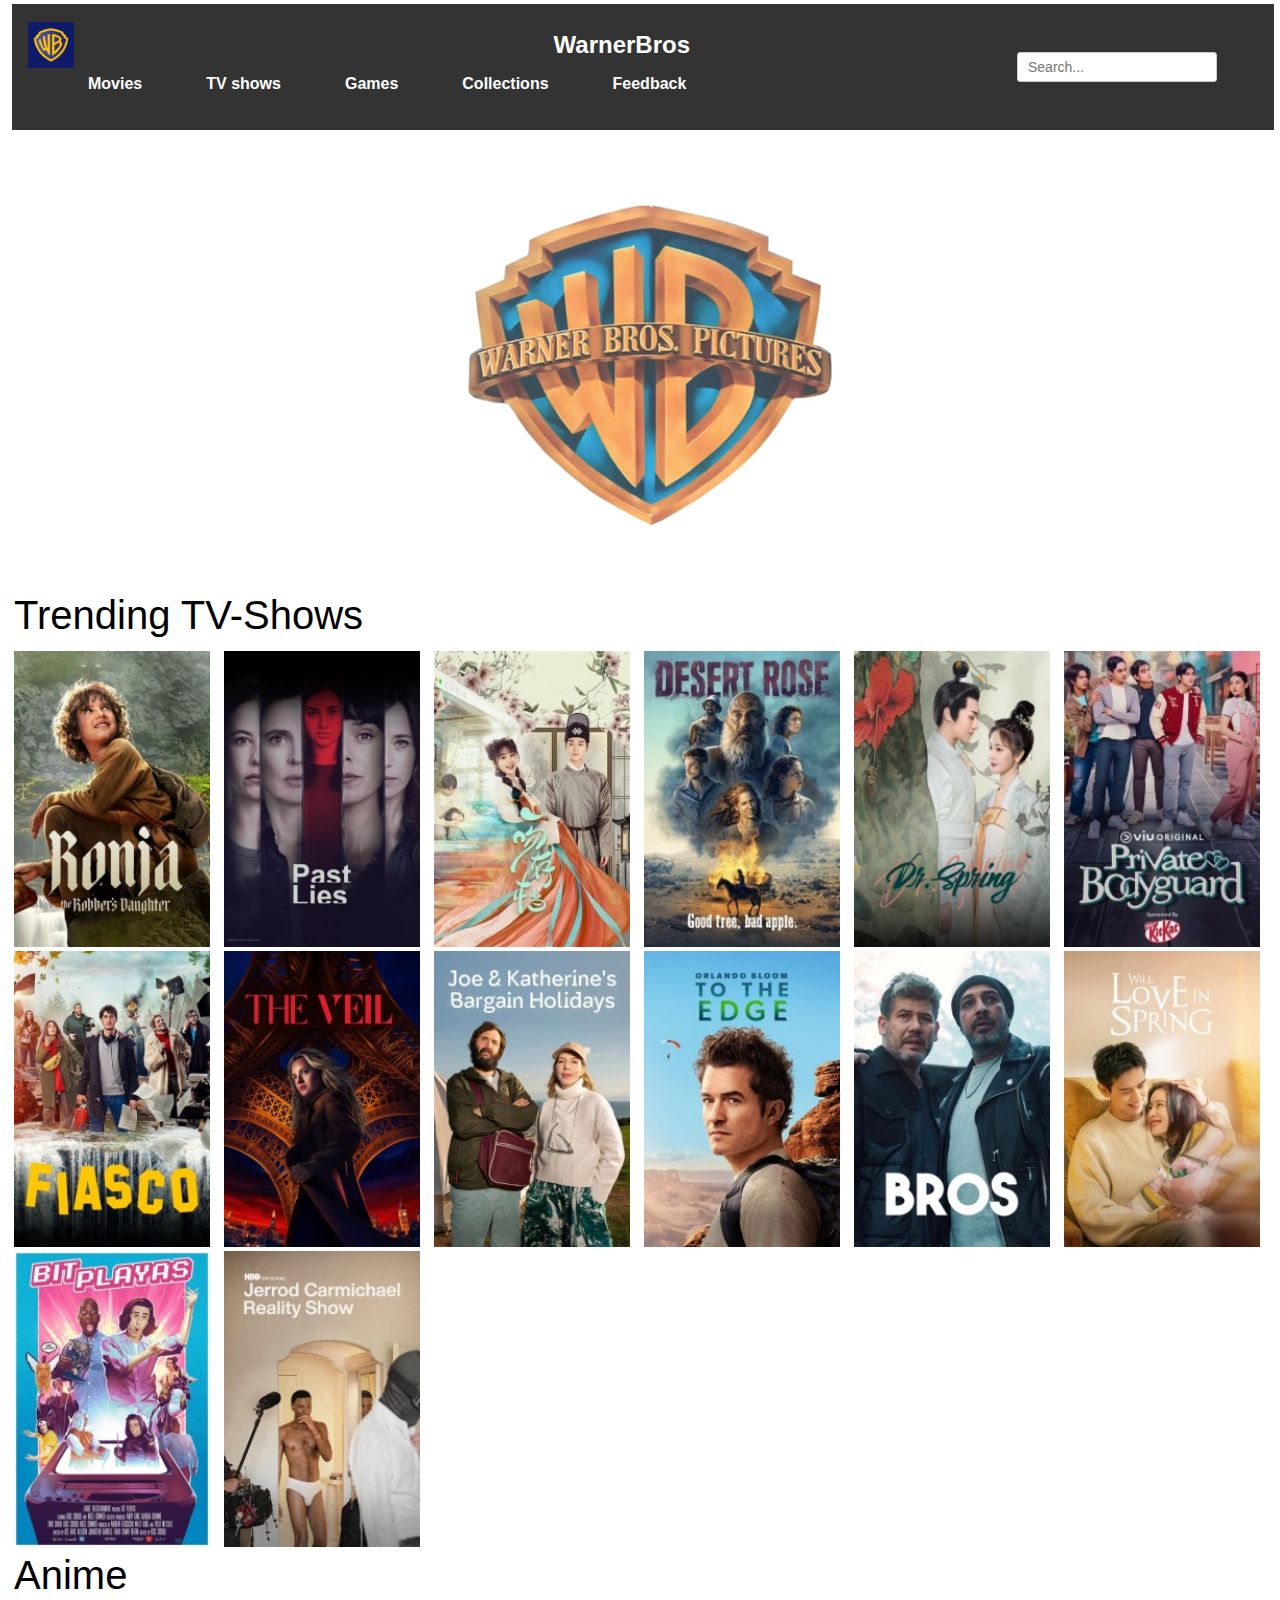
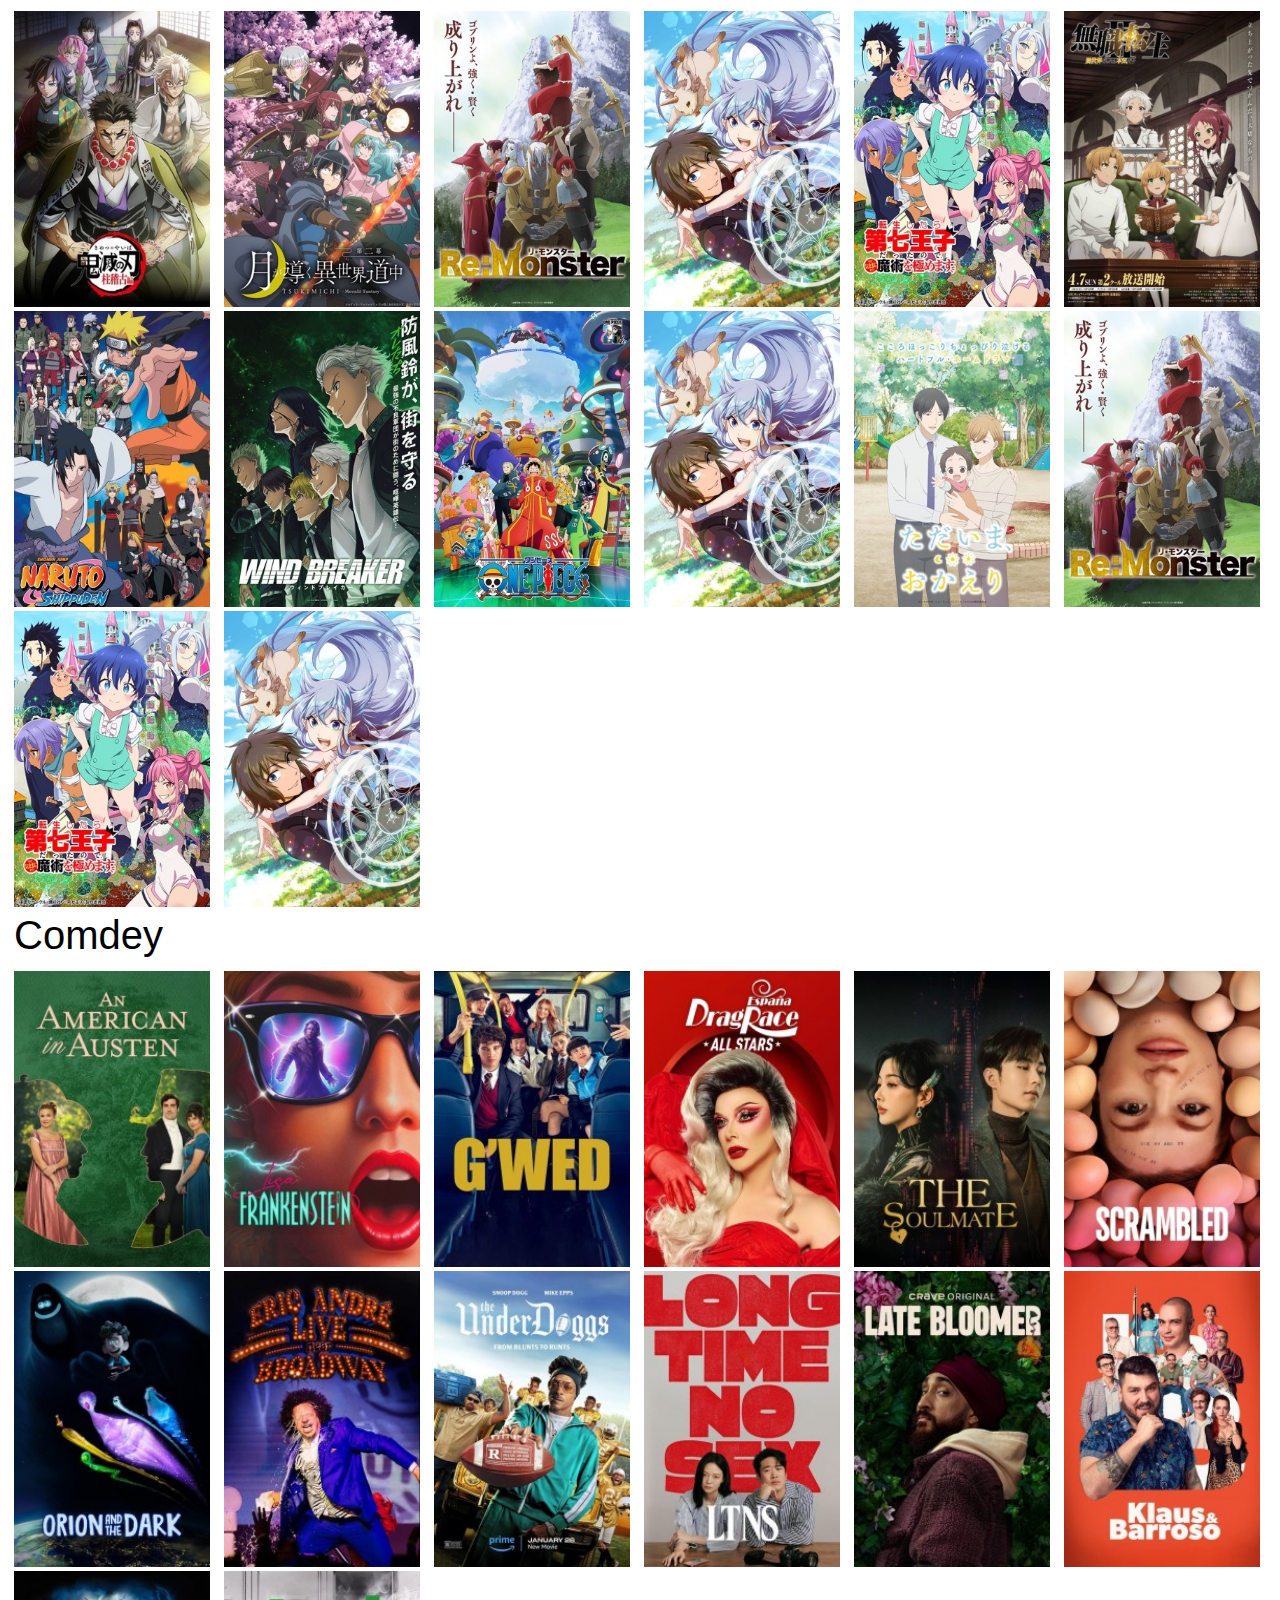
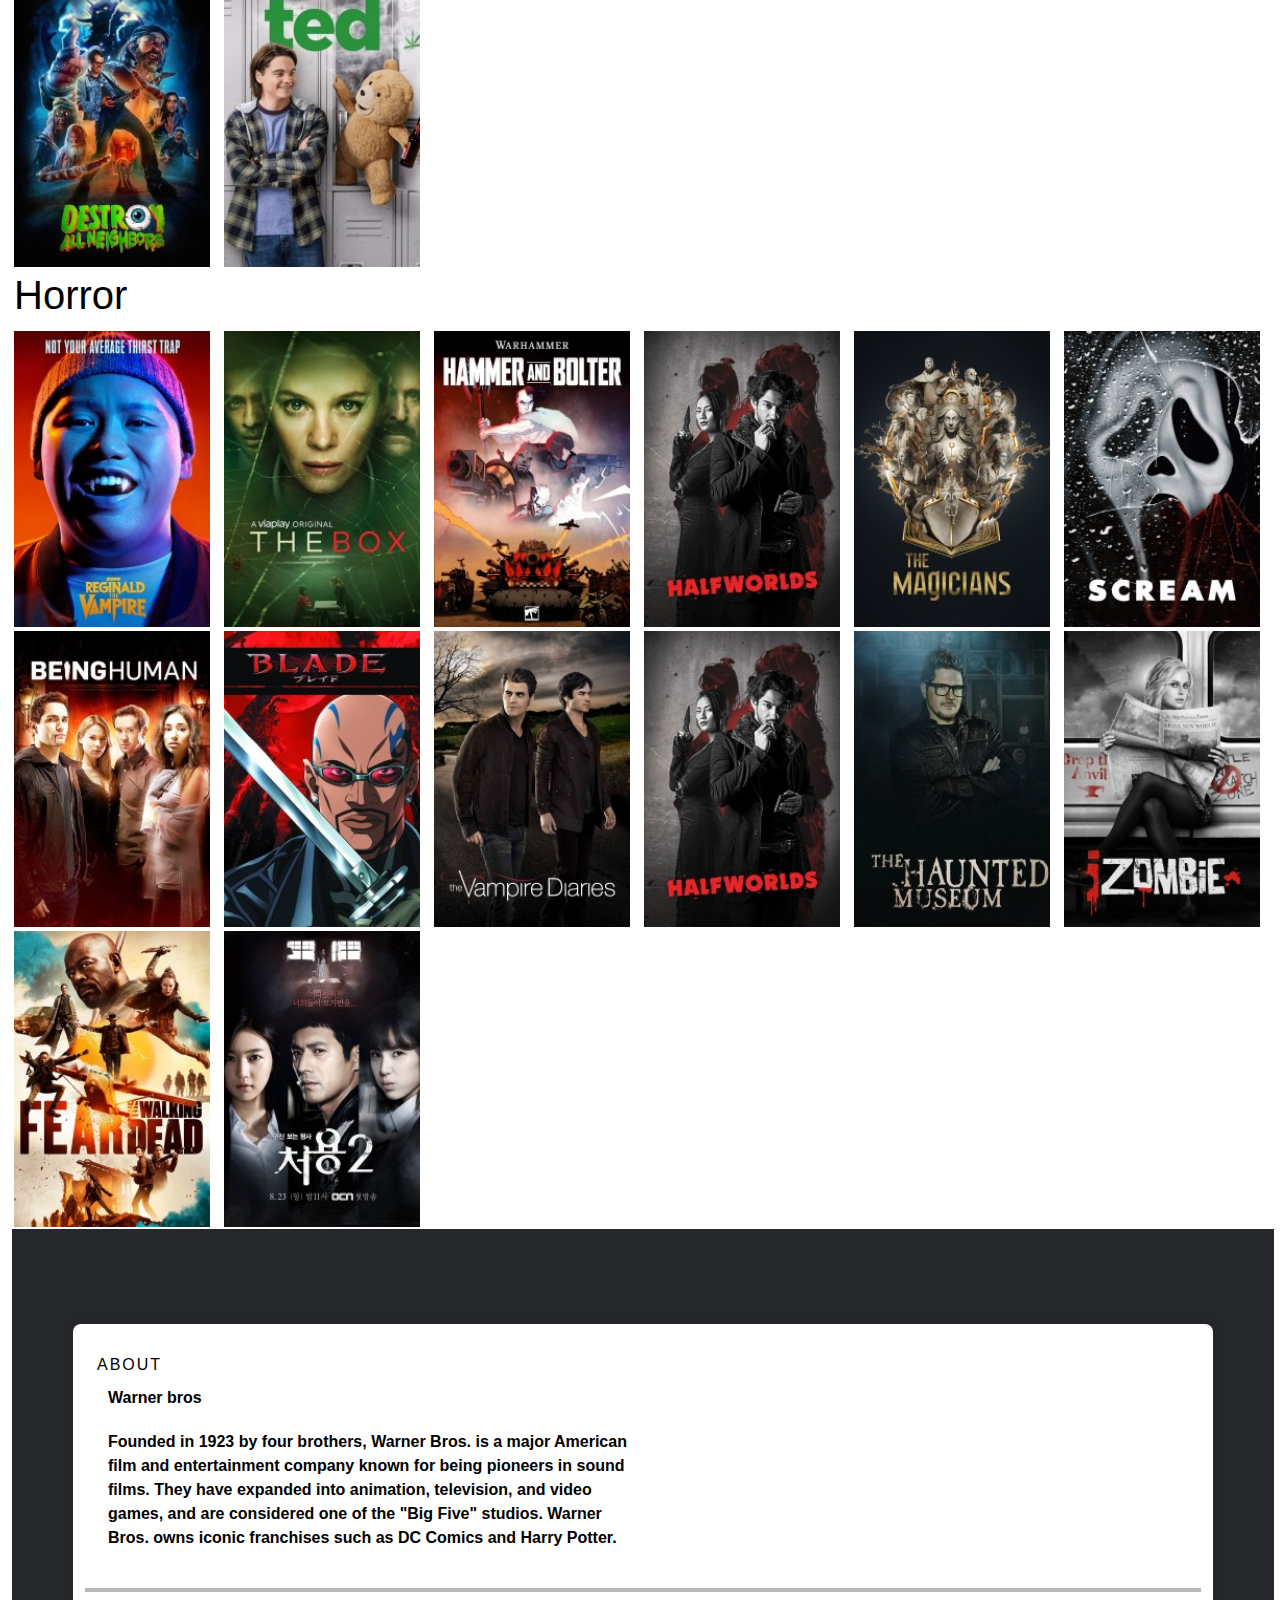
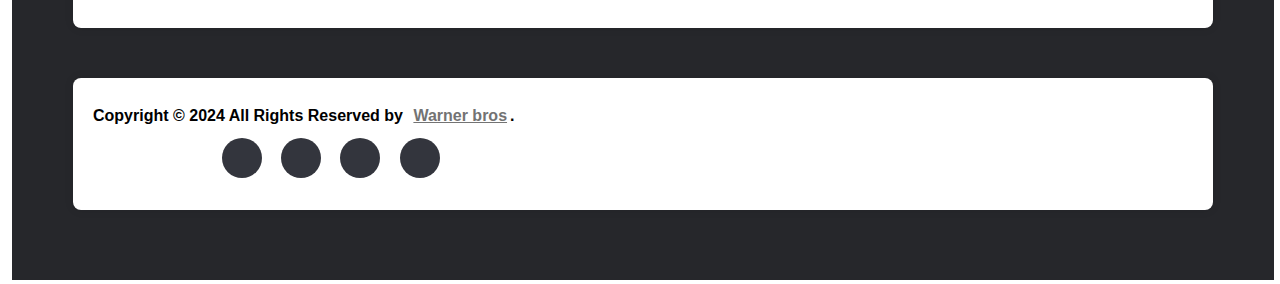
<file: tvshows.html>
<!DOCTYPE html>
<html lang="en">
<head>
    <meta charset="UTF-8">
    <meta http-equiv="X-UA-Compatible" content="IE=edge">
    <meta name="viewport" content="width=device-width, initial-scale=1.0">
    <title>TV Shows</title>
    <link href="style.css" rel="stylesheet"></link>
    <link href="bootstrap-5.0.2-dist\css\bootstrap.min.css" rel="stylesheet">
</head>
<body class="body">
  
  <div class="banner">
    <div class="navbar">
      <img class="logo" src="images/WBLogo.jpg" alt="WarnerBrosLogo">
      <h1><a href="index.html">WarnerBros</a></h1>
      <ul>
        <li><a href="movies.html">Movies</a></li>
        <li><a href="tvshows.html">TV shows</a></li>
        <li><a href="gamesandapps.html">Games</a></li>
        <li><a href="collections.html">Collections</a></li>
        <li><a href="feedback.html">Feedback</a></li>
      </ul>
    </div>
    <div class="Searchbar">
      <form class="search-form" action="#">
        <input type="text" placeholder="Search..." class="search-field">
        <button type="submit" class="search-button">
          <i class="fa fa-search"></i>
        </button>
      </form>
    </div>
  </div>

  <section>
    <div class="carousel-container">
      <div class="carousel">
        <video src="videos/warnerbros.mp4" muted autoplay loop class="card-video"></video>
      </div>
    </div>
    </section>
    
    
  
  <h1 style="color:black;">Trending TV-Shows</h1>
	<image src="images/j1.jpg" alt="C1" width="200px" height="300px">
	<image src="images/j2.jpg" alt="C2" width="200px" height="300px">
	<image src="images/j3.jpg" alt="C3" width="200px" height="300px">
	<image src="images/j4.jpg" alt="C4" width="200px" height="300px">
	<image src="images/j5.jpg" alt="C5" width="200px" height="300px">
	<image src="images/j6.jpg" alt="C6" width="200px" height="300px">
	<image src="images/j7.jpg" alt="C7" width="200px" height="300px">
	<image src="images/j8.jpg" alt="C8" width="200px" height="300px">
	<image src="images/j9.jpg" alt="C9" width="200px" height="300px">
	<image src="images/j10.jpg" alt="C10" width="200px" height="300px">
	<image src="images/j11.jpg" alt="C11" width="200px" height="300px">
	<image src="images/j12.jpg" alt="C12" width="200px" height="300px">
	<image src="images/j13.jpg" alt="C13" width="200px" height="300px">
    <image src="images/j14.jpg" alt="C14" width="200px" height="300px">
	
	  <h1 style="color:black;">Anime</h1>
	<image src="images/a1.jpg" alt="a1" width="200px" height="300px">
	<image src="images/a2.jpg" alt="C2" width="200px" height="300px">
	<image src="images/a3.jpg" alt="C3" width="200px" height="300px">
	<image src="images/a4.jpg" alt="C4" width="200px" height="300px">
	<image src="images/a5.jpg" alt="C5" width="200px" height="300px">
	<image src="images/a6.jpg" alt="C6" width="200px" height="300px">
	<image src="images/a7.jpg" alt="C7" width="200px" height="300px">
	<image src="images/a8.jpg" alt="C8" width="200px" height="300px">
	<image src="images/a9.jpg" alt="C9" width="200px" height="300px">
	<image src="images/a10.jpg" alt="C10" width="200px" height="300px">
	<image src="images/a11.jpg" alt="C11" width="200px" height="300px">
	<image src="images/a12.jpg" alt="C12" width="200px" height="300px">
	<image src="images/a13.jpg" alt="C13" width="200px" height="300px">
    <image src="images/a14.jpg" alt="C14" width="200px" height="300px">
	
	<h1 style="color:black;">Comdey</h1>
	<image src="images/b1.jpg" alt="C1" width="200px" height="300px">
	<image src="images/b2.jpg" alt="C2" width="200px" height="300px">
	<image src="images/b3.jpg" alt="C3" width="200px" height="300px">
	<image src="images/b4.jpg" alt="C4" width="200px" height="300px">
	<image src="images/b5.jpg" alt="C5" width="200px" height="300px">
	<image src="images/b6.jpg" alt="C6" width="200px" height="300px">
	<image src="images/b7.jpg" alt="C7" width="200px" height="300px">
	<image src="images/b8.jpg" alt="C8" width="200px" height="300px">
	<image src="images/b9.jpg" alt="C9" width="200px" height="300px">
	<image src="images/b10.jpg" alt="C10" width="200px" height="300px">
	<image src="images/b11.jpg" alt="C11" width="200px" height="300px">
	<image src="images/b12.jpg" alt="C12" width="200px" height="300px">
	<image src="images/b13.jpg" alt="C13" width="200px" height="300px">
    <image src="images/b14.jpg" alt="C14" width="200px" height="300px">
	
	<h1 style="color:black;">Horror</h1>
	<image src="images/r1.jpg" alt="C1" width="200px" height="300px">
	<image src="images/r2.jpg" alt="C2" width="200px" height="300px">
	<image src="images/r3.jpg" alt="C3" width="200px" height="300px">
	<image src="images/r4.jpg" alt="C4" width="200px" height="300px">
	<image src="images/r5.jpg" alt="C5" width="200px" height="300px">
	<image src="images/r6.jpg" alt="C6" width="200px" height="300px">
	<image src="images/r7.jpg" alt="C7" width="200px" height="300px">
	<image src="images/r8.jpg" alt="C8" width="200px" height="300px">
	<image src="images/r9.jpg" alt="C9" width="200px" height="300px">
	<image src="images/r10.jpg" alt="C10" width="200px" height="300px">
	<image src="images/r11.jpg" alt="C11" width="200px" height="300px">
	<image src="images/r12.jpg" alt="C12" width="200px" height="300px">
	<image src="images/r13.jpg" alt="C13" width="200px" height="300px">
    <image src="images/r14.jpg" alt="C14" width="200px" height="300px">
	
	<!-- Site footer -->
    <footer class="site-footer">
      <div class="container">
        <div class="row">
          <div class="col-sm-12 col-md-6">
            <h6>About</h6>
            <p class="text-justify" style="color:black;">Warner bros</p>
			<p class="text-justify" style="color:black;">Founded in 1923 by four brothers, 
			Warner Bros. is a major American film and entertainment company known for being pioneers in sound films. They have expanded into animation, television, and video games, and are considered one of the "Big Five" studios. Warner Bros. owns iconic franchises such as DC Comics and Harry Potter.</p> 
          </div>
        </div>
        <hr>
      </div>
      <div class="container">
        <div class="row">
          <div class="col-md-8 col-sm-6 col-xs-12">
            <p class="copyright-text" style="color:black;">Copyright &copy; 2024 All Rights Reserved by 
         <a href="#">Warner bros</a>.
            </p>
          </div>

          <div class="col-md-4 col-sm-6 col-xs-12">
            <ul class="social-icons">
              <li><a class="facebook" href="#"><i class="fa fa-facebook"></i></a></li>
              <li><a class="twitter" href="#"><i class="fa fa-twitter"></i></a></li>
              <li><a class="dribbble" href="#"><i class="fa fa-dribbble"></i></a></li>
              <li><a class="linkedin" href="#"><i class="fa fa-linkedin"></i></a></li>   
            </ul>
          </div>
        </div>
      </div>
</footer>

</html>
</file>
<file: style.css>
*{  margin: 0px;
    padding: 0px;
    font-family: sans-serif;
}


.carousel-container {
  position: relative;
  width: 100%;
  height: 450px;
  padding: 20px 0;
  margin-top:5px;
}

.carousel {
  display: flex;
  width: 92%;
  height: 100%;
  position: relative;
  margin: auto;
  
}
.description {
  color: white;
  display: flex;
  width: 42%;
  height: 100%;
  position: relative;
  margin: auto;
  display: inline-block;
  padding: 0% 4% 4%;

  
}

.carousel-two {
  display: flex;
  width: 50%;
  height: 100%;
  position: relative;
  margin-left: 4%;
  float:left ;

}

.video-card-container {
  position: relative;
  width: 92%;
  margin: auto;
  height: 10vw;
  display: flex;
  margin-bottom: 20px;
  justify-content: space-between;
}

.video-card {
  position: relative;
  min-width: calc(100% / 5 - 10px);
  width: calc(100% / 5 - 10px);
  height: 100%;
  border-radius: 5px;
  overflow: hidden;
  background: #030b17;
}

.video-card-image,
.card-video {
  width: 100%;
  height: 100%;
  object-fit: cover;
}

.card-video {
  position: absolute;
}

.video-card:hover .video-card-image {
  display: none;
}

  .banner {
    display: flex;
    flex-direction: row;
    align-items: center;
    padding: 8px;
    background-color: #333; /* optional */
    color: #fff; /* optional */
    position: sticky;
    top: 0px;
  }
  
  .navbar {
    display: flex;
    flex-direction: row;
    align-items: center;
    justify-content: space-between;
    width: 100%;
  }
  
  .logo {
    width: 50px; /* adjust the width to your liking */
    height: 50px; /* adjust the height to your liking */
    margin-left: 0px;
  }
  
  .navbar h1 {
    margin: 0;
    font-size: 24px;
    font-weight: bold;
    margin-right: 300px;
    color: white;
  }
  
  .navbar ul {
    list-style: none;
    margin-left: 30px;
    padding: 0px;
    display: flex;
    flex-direction: row;
    justify-content: flex-end;
  }
  
  .navbar li {
    font-weight: bold;
    margin-right: 20px;
    list-style: square;
    display: inline-block;
    margin: 0 20px;
    position: relative;
  }

  .navbar ul li::after{
    content: '';
    height: 4px;
    width: 0;
    background: #00e9ce;
    position: absolute;
    left: 0;
    bottom: -2px;
    transition: 0.2s;
  }
.navbar ul li:hover:after{
    width: 100%;
  }
  
  .navbar a {
    margin-inline: 10px;
    width: 10px;
    padding: 0px 0px;
    color: #fff; 
    text-align: justify;
    text-decoration: none;
  }
  .search-form {
    display: flex;
    align-items: center;
    margin-left: right; /* align the search field and button to the right of the navbar */
  }
  
  .search-field {
    width: 200px;
    height: 30px;
    padding: 0 10px;
    border: 1px solid #ccc;
    border-radius: 3px;
    font-size: 14px;
    margin-right: 10px;
  }
  
  .search-button {
    background-color: #333;
    color: #fff;
    border: none;
    padding: 5px 10px;
    border-radius: 3px;
    font-size: 14px;
    cursor: pointer;
    display: flex;
    align-items: center;
  }
  
  .search-button i {
    margin-right: 5px;
  }

  .header {
    font-weight: bold;
    text-decoration: none;
    color: #fff;
  }
  .container1 {
    display: flex;
    align-items: center;
    gap: 15px; /* Adjust the gap between boxes */
  }
  .container1 > div {
    display: block;
    width: auto;
    margin-left: 10px;
  }

  p {
    color: whitesmoke;
    font-size: medium;
    font-weight: bold;
    margin-left: 15px;
  }

  .content-block {
    display: block;
    width: 200px;
    text-decoration: none; /* Remove underline from links */
    background-color: none; /* Default background color */
    cursor: pointer; /* Change cursor to pointer on hover */
    transition: background-color 0.3s ease; /* Smooth transition for background color change */
  }
  .content-block:hover {
    background-color: rgba(51, 51, 51, 0.795); /* Background color on hover */
  }

  .footer {
    background-color: #333;
    padding: 15px;
    display: flex;
    justify-content: space-between;
    align-items: center;
    color: #fff;
  }
  .social-icons {
    text-decoration: none;
    margin-left: 30px;
  }
    .container {
        max-width: 600px;
        margin: 50px auto;
        padding: 20px;
        background-color: #ffffff;
        border-radius: 8px;
        box-shadow: 0px 0px 10px rgba(0, 0, 0, 0.1);
    }

    h1 {
        color: #333333;
    }

    .form-group {
        margin-bottom: 20px;
    }

    label {
        display: block;
        margin-bottom: 5px;
        color: #333333;
    }

    input[type="email"],
    textarea {
        width: 100%;
        padding: 10px;
        border: 1px solid #333333;
        border-radius: 5px;
    }

    input[type="submit"] {
        background-color: #00e9ce;
        color: #ffffff;
        padding: 10px 20px;
        border: none;
        border-radius: 5px;
        cursor: pointer;
    }

    input[type="submit"]:hover {
        background-color: #00c4b9;
    }

    @media screen and (min-width: 768px) {
  /* Adjust styles for tablets and desktops */
  .container1 {
    display: flex;
    flex-wrap: wrap;
    justify-content: space-around;
    padding: 20px;
  }

  .content-block {
    width: 200px;
    margin-bottom: 20px;
  }

  .content-block img {
    width: 100%;
  }
}

@media screen and (max-width: 767px) {
  /* Adjust styles for smaller screens */
  .container1 {
    display: flex;
    flex-wrap: wrap;
    justify-content: center;
    padding: 20px;
  }

  .content-block {
    width: 100%;
    max-width: 300px;
    margin-bottom: 20px;
  }

  .content-block img {
    width: 100%;
  }
}

.site-footer
{
  background-color:#26272b;
  padding:45px 0 20px;
  font-size:15px;
  line-height:24px;
  color:#737373;
  height: 50%;
}
.site-footer hr
{
  border-top-color:#bbb;
  opacity:0.5
}
.site-footer hr.small
{
  margin:20px 0
}
.site-footer h6
{
  color:black;
  font-size:16px;
  text-transform:uppercase;
  margin-top:5px;
  letter-spacing:2px
}
.site-footer a
{
  color:#737373;
}
.site-footer a:hover
{
  color:#3366cc;
  text-decoration:none;
}
.footer-links
{
  padding-left:0;
  list-style:none
}
.footer-links li
{
  display:block
}
.footer-links a
{
  color:#737373
}
.footer-links a:active,.footer-links a:focus,.footer-links a:hover
{
  color:#3366cc;
  text-decoration:none;
}
.footer-links.inline li
{
  display:inline-block
}
.site-footer .social-icons
{
  text-align:right
}
.site-footer .social-icons a
{
  width:40px;
  height:40px;
  line-height:40px;
  margin-left:6px;
  margin-right:0;
  border-radius:100%;
  background-color:#33353d
}
.copyright-text
{
  margin:0
}
@media (max-width:991px)
{
  .site-footer [class^=col-]
  {
    margin-bottom:30px
  }
}
@media (max-width:767px)
{
  .site-footer
  {
    padding-bottom:0
  }
  .site-footer .copyright-text,.site-footer .social-icons
  {
    text-align:center
  }
}
.social-icons
{
  padding-left:0;
  margin-bottom:0;
  list-style:none
}
.social-icons li
{
  display:inline-block;
  margin-bottom:4px
}
.social-icons li.title
{
  margin-right:15px;
  text-transform:uppercase;
  color:#96a2b2;
  font-weight:700;
  font-size:13px
}
.social-icons a{
  background-color:#eceeef;
  color:#818a91;
  font-size:16px;
  display:inline-block;
  line-height:44px;
  width:44px;
  height:44px;
  text-align:center;
  margin-right:8px;
  border-radius:100%;
  -webkit-transition:all .2s linear;
  -o-transition:all .2s linear;
  transition:all .2s linear
}
.social-icons a:active,.social-icons a:focus,.social-icons a:hover
{
  color:#fff;
  background-color:#29aafe
}
.social-icons.size-sm a
{
  line-height:34px;
  height:34px;
  width:34px;
  font-size:14px
}
.social-icons a.facebook:hover
{
  background-color:#3b5998
}
.social-icons a.twitter:hover
{
  background-color:#00aced
}
.social-icons a.linkedin:hover
{
  background-color:#007bb6
}
.social-icons a.dribbble:hover
{
  background-color:#ea4c89
}
@media (max-width:767px)
{
  .social-icons li.title
  {
    display:block;
    margin-right:0;
    font-weight:600
  }
}

img:hover{border-radius:30px;
          background-color:red;
		  border:bold red;}
		  
#search{border-raduis:30px;}

*{margin-left:4px;
margin-right:1px;
padding:2px;
}
</file>
